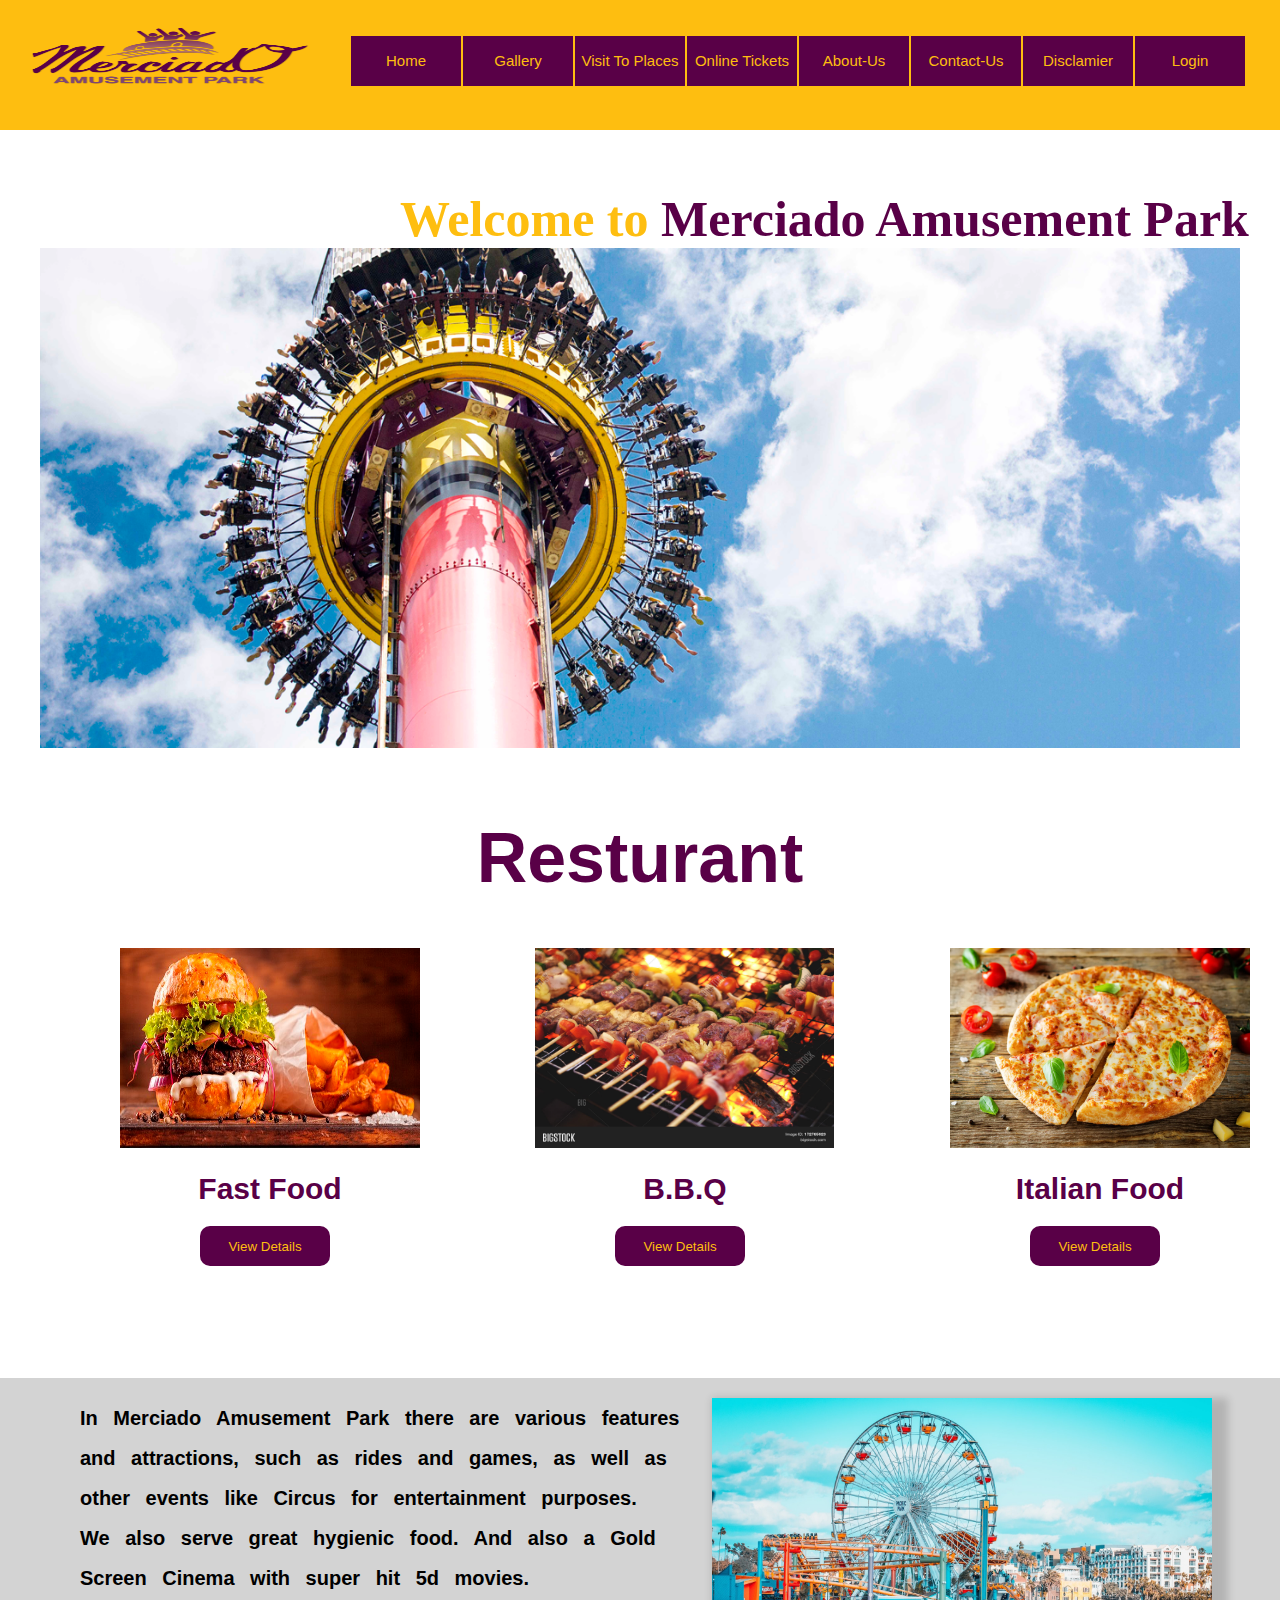
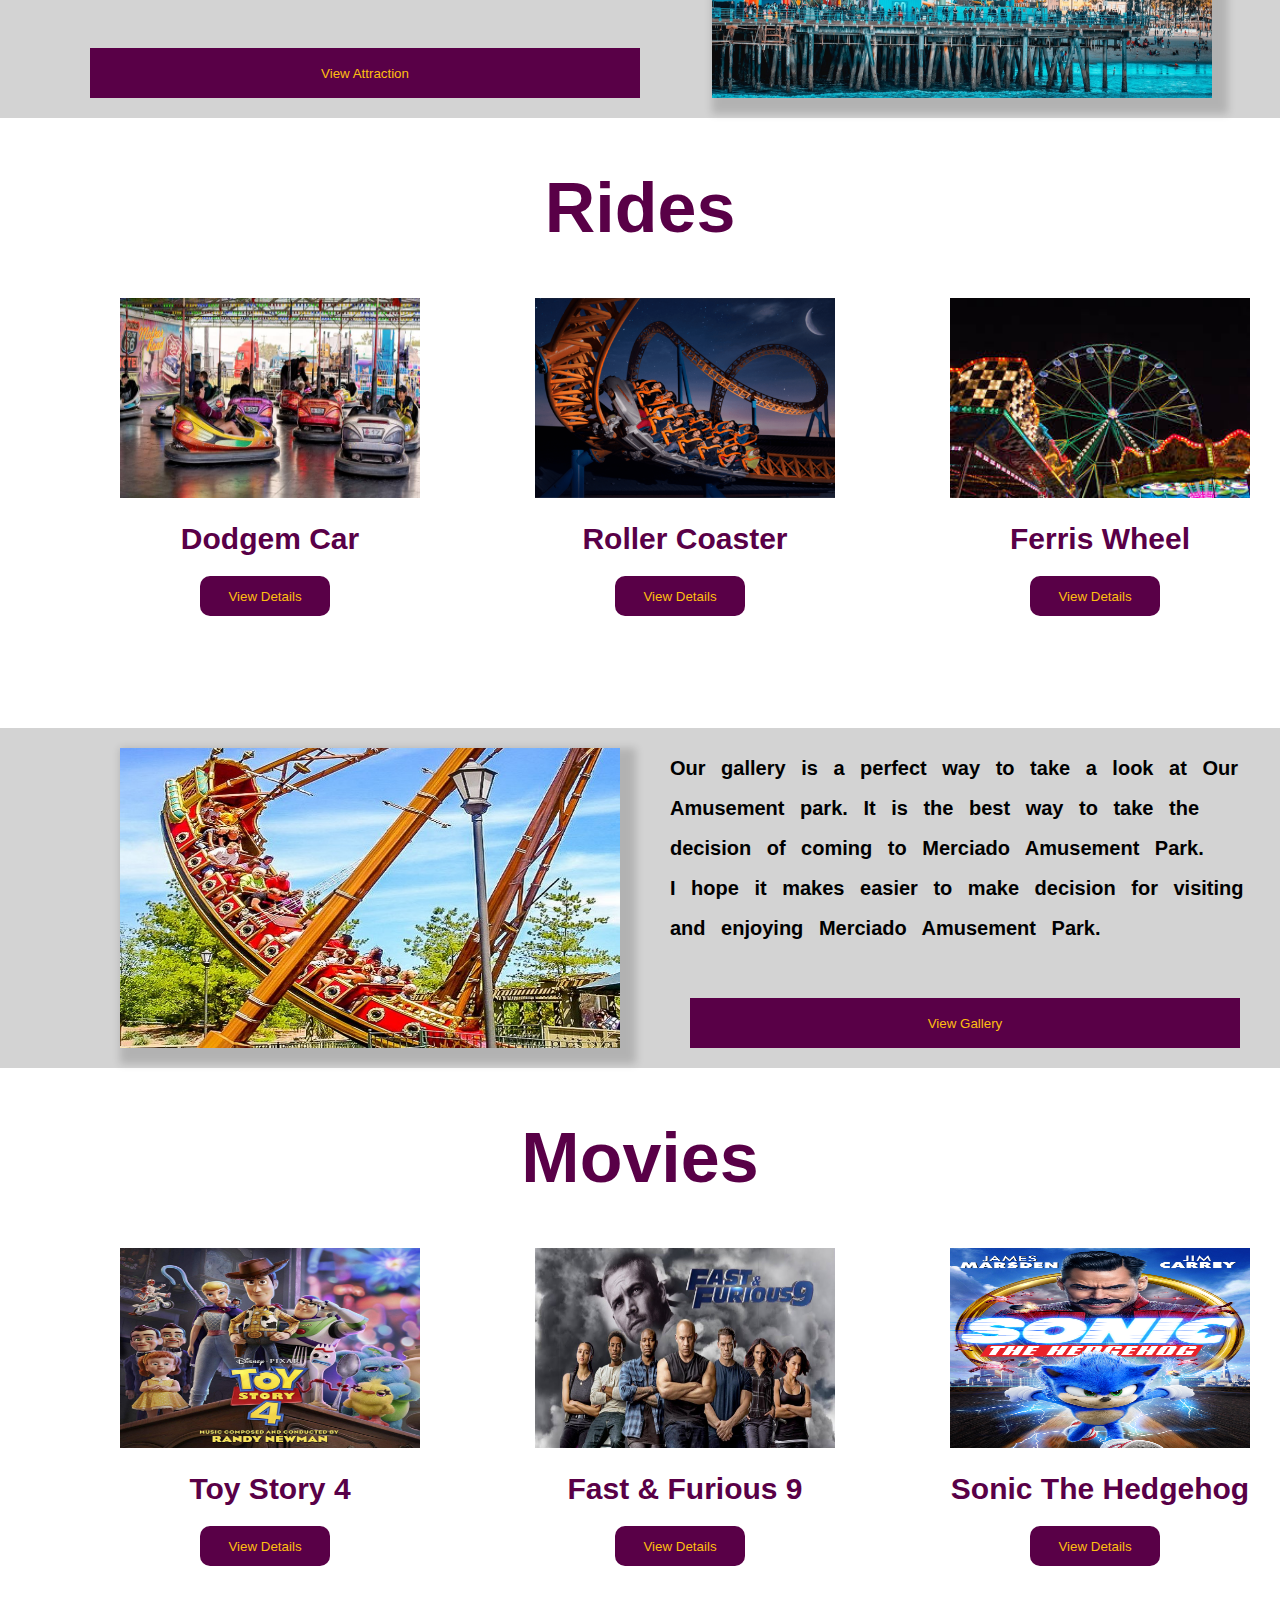
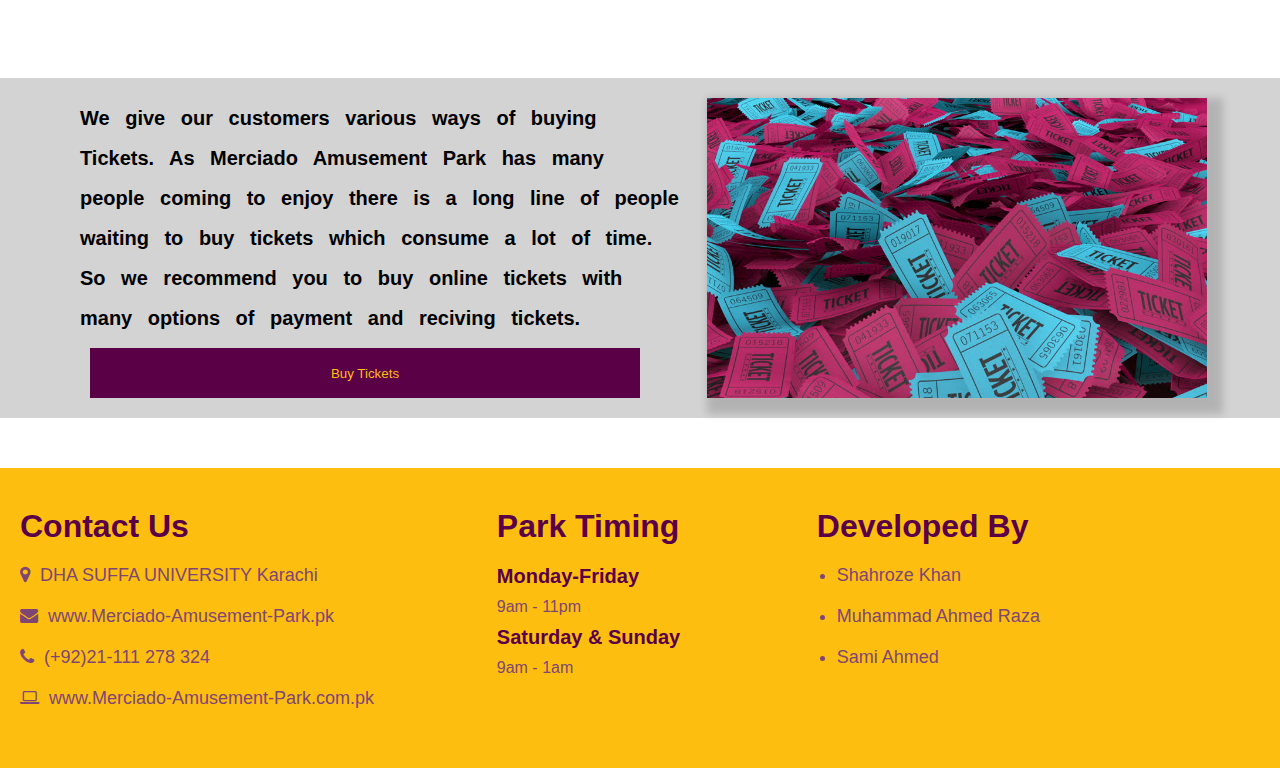
<file: WebPages/Index.html>
<!DOCTYPE html>
<html lang="en">
<head>
    <meta charset="UTF-8">
    <meta name="viewport" content="width=device-width, initial-scale=1.0">
    <link href="../Assets/Images/logo2.png" rel="icon" type="image/png">
    <title>Home</title>
    <link rel="stylesheet" href="../Assets/CSS/Style.css">
</head>
<body >
    <header>
        <a href="Index.html"><img src="../Assets/Images/logo.png" height="120px" width="300px" style="float: left; margin-left: 20px; margin-top: 5px;"></a>
        <div class="container">
            <ul>
                <a href="Index.html" style="text-decoration: none; color: blue;" ><li>Home</li></a>
                <a href="gallery.html" style="text-decoration: none; color: blue;"><li>Gallery</li></a>
                <li style="position: relative;">Visit To Places
                    <ul style="position: absolute;">
                        <a href="entertainment.html" ><li>Entertainment</li></a>
                        <a href="restaurant.html" ><li>Restaurant</li></a>
                        <a href="attraction.html" ><li>Attraction</li></a>
                    </ul>
                </li>
                
                <li style="position: relative;">Online Tickets
                  <ul style="position: absolute;">
                    <a href="Ride_Tickets.html" ><li>Ride Tickets</li></a>
                    <a href="Entry_Tickets.html" ><li>Entry Tickets</li></a>

                  </ul>
                </li>

                <a href="aboutus.html" style="text-decoration: none; color: blue;"><li>About-Us</li></a>
                <a href="contactus.html" style="text-decoration: none; color: blue;"><li>Contact-Us</li></a>
                <a href="disclamier.html" style="text-decoration: none; color: blue;"><li>Disclamier</li></a>
                <a href="login.html" style="text-decoration: none; color: blue;"><li>Login</li></a>
            </ul>
        </div>
    </header>


    <div class="home">

        <h1 class="welcome">Welcome to<b style="color: #590047;"> Merciado Amusement Park</b></h1>
        <div class="slider">
            <div class="slides">
                <img src="../Assets/Images/drop-tower.png" width="1200px" height="500px">
                <img src="../Assets/Images/merry-go.jpg" width="1200px" height="500px">
                <img src="../Assets/Images/dodgem.jpg" width="1200px" height="500px">
                <img src="../Assets/Images/attract.jpeg" width="1200px" height="500px">
                <img src="../Assets/Images/park.jpg" width="1200px" height="500px">
            </div>
        </div>


        <div class="section">
            <h1 class="section1">Resturant</h1>

            <div class="rest">

                <div class="rest1">
                    <img src="../Assets/Images/fastfood.jpg" height="200px" width="300px">
                    <h3>Fast Food</h3>
                    <form action="restaurant.html" method="POST">
                        <input type="submit" class="text6" value="View Details">
                    </form>
                </div>

                <div class="rest2">
                    <img src="../Assets/Images/bbq.jpg" height="200px" width="88%">
                    <h3>B.B.Q</h3>
                    <form action="restaurant.html">
                        <input type="submit" class="text6" value="View Details">
                    </form>
                </div>

                <div class="rest3">
                    <img src="../Assets/Images/fastfood3.jpg" height="200px" width="300px">
                    <h3>Italian Food</h3>
                    <form action="restaurant.html" method="POST">
                        <input type="submit" class="text6" value="View Details">
                    </form>
                </div>
            </div>


            <div class="attract">
                <h3 class="attract1">In Merciado Amusement Park  there are various features<br> and attractions,  such as rides and games, as well as<br> other events like Circus for entertainment purposes.<br> We also serve great hygienic food. And also a Gold<br> Screen Cinema with super hit 5d movies.</h3>
                <img src="../Assets/Images/attract.jpeg" height="300px" width="500px">
                <form action="attraction.html" method="POST">
                    <input type="submit" value="View Attraction" class="text7">
                </form>
            </div>


            <h1 class="section2">Rides</h1>
            <div class="rest">
                
                <div class="rest1">
                    <img src="../Assets/Images/dodgem.jpg" height="200px" width="300px">
                    <h3>Dodgem Car</h3>
                    <form action="entertainment.html" method="POST">
                        <input type="submit" class="text6" value="View Details">
                    </form>
                </div>

                <div class="rest2">
                    <img src="../Assets/Images/roll.png" height="200px" width="300px">
                    <h3>Roller Coaster</h3>
                    <form action="entertainment.html" method="POST">
                        <input type="submit" class="text6" value="View Details">
                    </form>
                </div>

                <div class="rest3">
                    <img src="../Assets/Images/ferris.jpg" height="200px" width="300px">
                    <h3>Ferris Wheel</h3>
                    <form action="entertainment.html" method="POST">
                        <input type="submit" class="text6" value="View Details">
                    </form>
                </div>
            </div>

            <div class="tasveer">
                <img src="../Assets/Images/pirate.jpg" height="300px" width="500px">
                <h3 class="tasveer1">Our gallery is a perfect way to take a look at Our <br> Amusement park. It is the best way to take  the <br>decision of coming to Merciado Amusement Park.<br> I hope it makes easier to make decision for visiting <br> and enjoying Merciado Amusement Park.</h3>
                <form action="gallery.html" method="POST">
                    <input type="submit" value="View Gallery" class="text8">
                </form>
            </div>

            <h1 class="section3">Movies</h1>
            
            <div class="rest">

                <div class="rest1">
                    <img src="../Assets/Images/theater.jpg" height="200px" width="300px">
                    <h3>Toy Story 4</h3>
                    <form action="attraction.html" method="POST">
                        <input type="submit" class="text6" value="View Details">
                    </form>
                </div>

                <div class="rest2">
                    <img src="../Assets/Images/theater2.jpg" height="200px" width="300px">
                    <h3>Fast & Furious 9</h3>
                    <form action="attraction.html" method="POST">
                        <input type="submit" class="text6" value="View Details">
                    </form>
                </div>

                <div class="rest3">
                    <img src="../Assets/Images/theater3.jpg" height="200px" width="300px">
                    <h3>Sonic The Hedgehog</h3>
                    <form action="resturant.html" method="POST">
                        <input type="submit" class="text6" value="View Details">
                    </form>
                </div>
            </div>

            <div class="slip">
                <h3 class="slip1">We give our customers various ways of buying<br> Tickets. As Merciado Amusement Park has many<br> people coming to enjoy there is a long line of people<br> waiting to buy tickets which consume a lot of time.<br> So we recommend you to buy online tickets with<br> many options of payment and reciving tickets.</h3>
                <img src="../Assets/Images/ticket.jpg" height="300px" width="500px">
                <form action="tickets.html" method="POST">
                    <input type="submit" value="Buy Tickets" class="text8">
                </form>
            </div>

        </div>
    </div>

    <footer>
        
        <div class="coloum1">
            <h1>Contact Us</h1>
            <ul>
                <li><i class="fa fa-map-marker" aria-hidden="true"></i>DHA SUFFA UNIVERSITY Karachi</li>
                <li><i class="fa fa-envelope" aria-hidden="true"></i>www.Merciado-Amusement-Park.pk</li>
                <li><i class="fa fa-phone" aria-hidden="true"></i>(+92)21-111 278 324</li>
                <li><i class="fa fa-laptop" aria-hidden="true"></i>www.Merciado-Amusement-Park.com.pk</li>
            </ul>
        </div>
    
        <div class="coloum2">
            <h1>Park Timing</h1>
            <h6>Monday-Friday</h6>
            <p>9am - 11pm</p>
            <h6>Saturday & Sunday</h6>
            <p>9am - 1am</p>
        </div>
    
        <div class="coloum3">
            <h1>Developed By</h1>
            <ul>
                <li>Shahroze Khan</li>
                <li>Muhammad Ahmed Raza</li>
                <li>Sami Ahmed</li>
            </ul>
        </div>
        
    </footer>

</body>
</html>
</file>
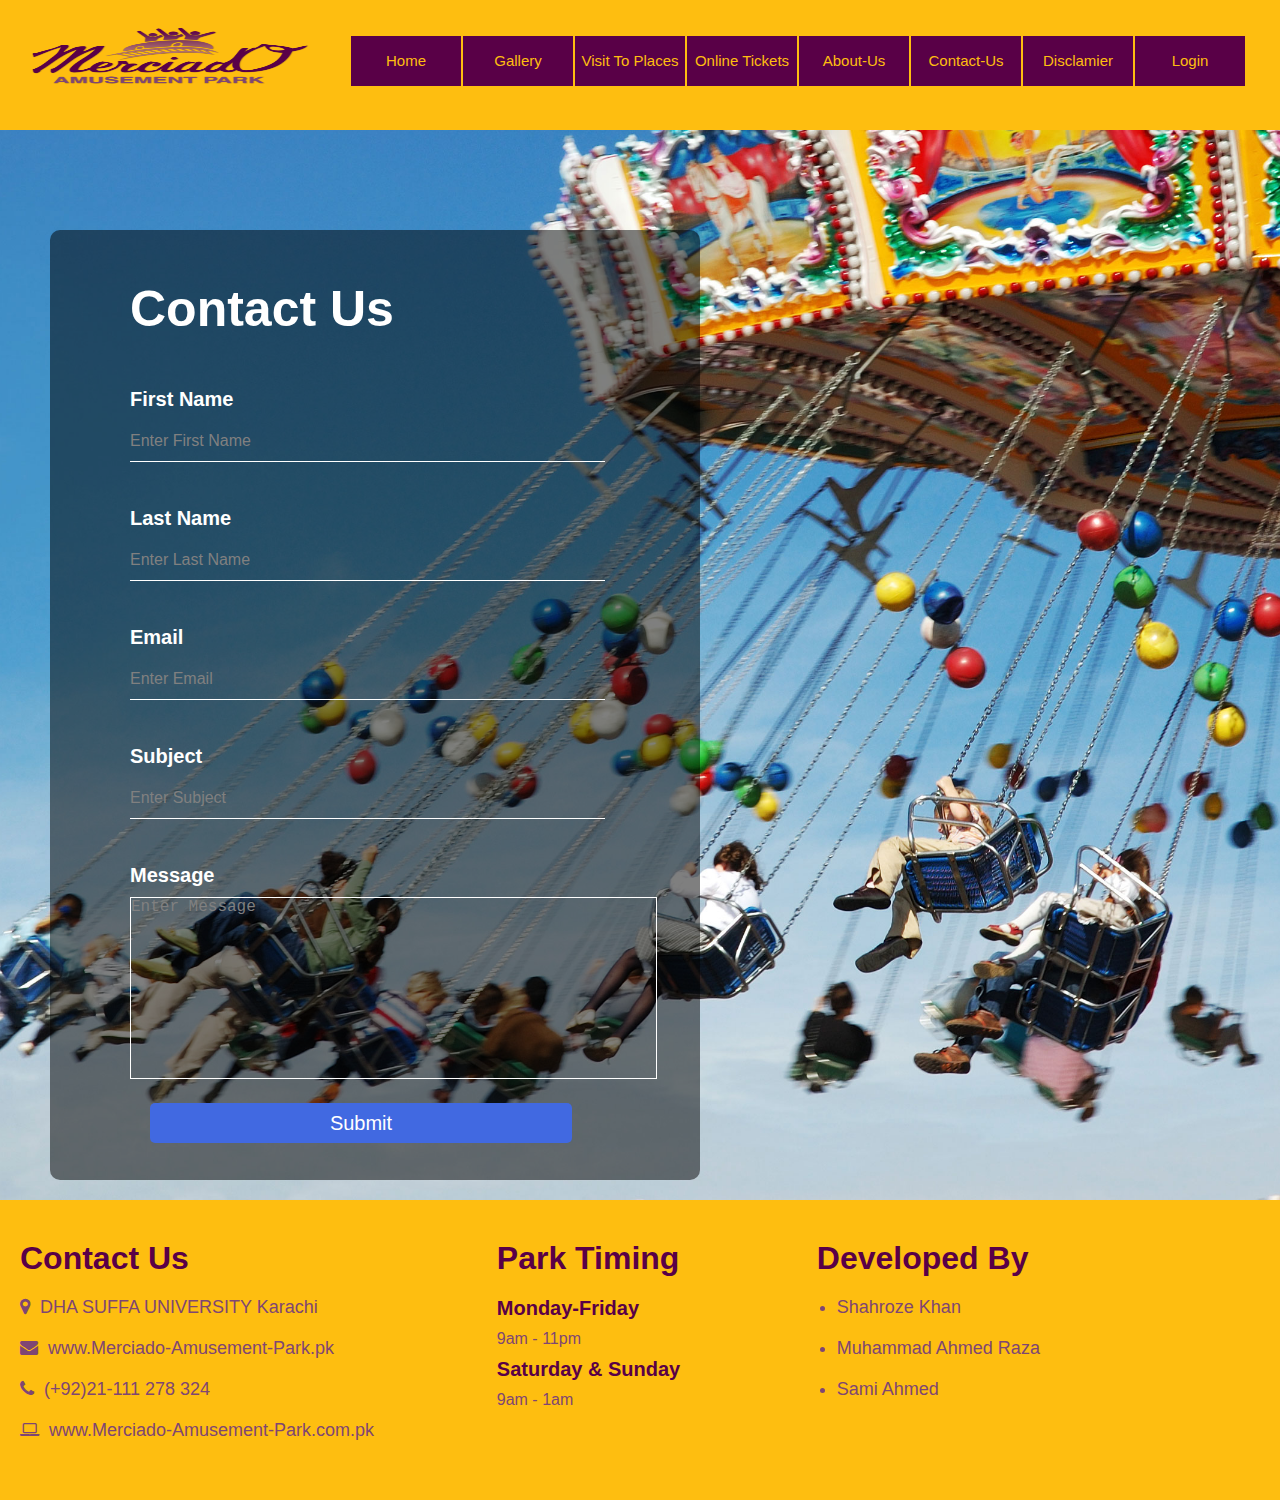
<file: WebPages/Contactus.html>
<!DOCTYPE html>
<html lang="en">
<head>
    <meta charset="UTF-8">
    <meta name="viewport" content="width=device-width, initial-scale=1.0">
    <link href="../Assets/Images/logo2.png" rel="icon" type="image/png">
    <script type="text/javascript" src="../Assets/JavaScript/MyJavaScript.js"></script>
    <link rel="stylesheet" href="../Assets/CSS/Style.css">
    <title>Contact-Us</title>
</head>
<body>
    <header>
        <a href="Index.html"><img src="../Assets/Images/logo.png" height="120px" width="300px" style="float: left; margin-left: 20px; margin-top: 5px;"></a>
        <div class="container">
            <ul>
                <a href="Index.html" style="text-decoration: none; color: blue;"><li>Home</li></a>
                <a href="gallery.html" style="text-decoration: none; color: blue;"><li>Gallery</li></a>
                <li style="position: relative;">Visit To Places
                    <ul style="position: absolute;">
                        <a href="entertainment.html" ><li>Entertainment</li></a>
                        <a href="restaurant.html" ><li>Restaurant</li></a>
                        <a href="attraction.html" ><li>Attraction</li></a>
                    </ul>
                </li>
                
                <li style="position: relative;">Online Tickets
                  <ul style="position: absolute;">
                    <a href="Ride_Tickets.html" ><li>Ride Tickets</li></a>
                    <a href="Entry_Tickets.html" ><li>Entry Tickets</li></a>

                  </ul>
                </li>

                <a href="aboutus.html" style="text-decoration: none; color: blue;"><li>About-Us</li></a>
                <a href="contactus.html" style="text-decoration: none; color: blue;"><li>Contact-Us</li></a>
                <a href="disclamier.html" style="text-decoration: none; color: blue;"><li>Disclamier</li></a>
                <a href="login.html" style="text-decoration: none; color: blue;"><li>Login</li></a>
            </ul>
        </div>
    </header>

    <div class="contactus">
        <div class="contact">
            <h1>Contact Us</h1>
            <form>
                <p>First Name</p>
                <input type="text" name="fname" id="first_name" class="text" placeholder="Enter First Name" required>
                <br>
                <p>Last Name</p>
                <input type="text" name="lname" class="text" id="last_name" placeholder="Enter Last Name" required>
                <br>
                <p>Email</p>
                <input type="email" name="email" class="text" id="contact_email" placeholder="Enter Email" required>
                <br>
                <p>Subject</p>
                <input type="text" name="Subject" class="text" id="subject" placeholder="Enter Subject" required>
                <br>
                <p>Message</p>
                <textarea class="textarea" cols="51" rows="10" id="message" placeholder="Enter Message"></textarea>
                <br>
                
                <input type="submit" name="submit" value="Submit" class="submit-button" onclick="receive()">

            </form>
        </div>
    </div>

    <footer>
        
        <div class="coloum1">
            <h1>Contact Us</h1>
            <ul>
                <li><i class="fa fa-map-marker" aria-hidden="true"></i>DHA SUFFA UNIVERSITY Karachi</li>
                <li><i class="fa fa-envelope" aria-hidden="true"></i>www.Merciado-Amusement-Park.pk</li>
                <li><i class="fa fa-phone" aria-hidden="true"></i>(+92)21-111 278 324</li>
                <li><i class="fa fa-laptop" aria-hidden="true"></i>www.Merciado-Amusement-Park.com.pk</li>
            </ul>
        </div>
    
        <div class="coloum2">
            <h1>Park Timing</h1>
            <h6>Monday-Friday</h6>
            <p>9am - 11pm</p>
            <h6>Saturday & Sunday</h6>
            <p>9am - 1am</p>
        </div>
    
        <div class="coloum3">
            <h1>Developed By</h1>
            <ul>
                <li>Shahroze Khan</li>
                <li>Muhammad Ahmed Raza</li>
                <li>Sami Ahmed</li>
            </ul>
        </div>
        
    </footer>
</body>
</html>
</file>
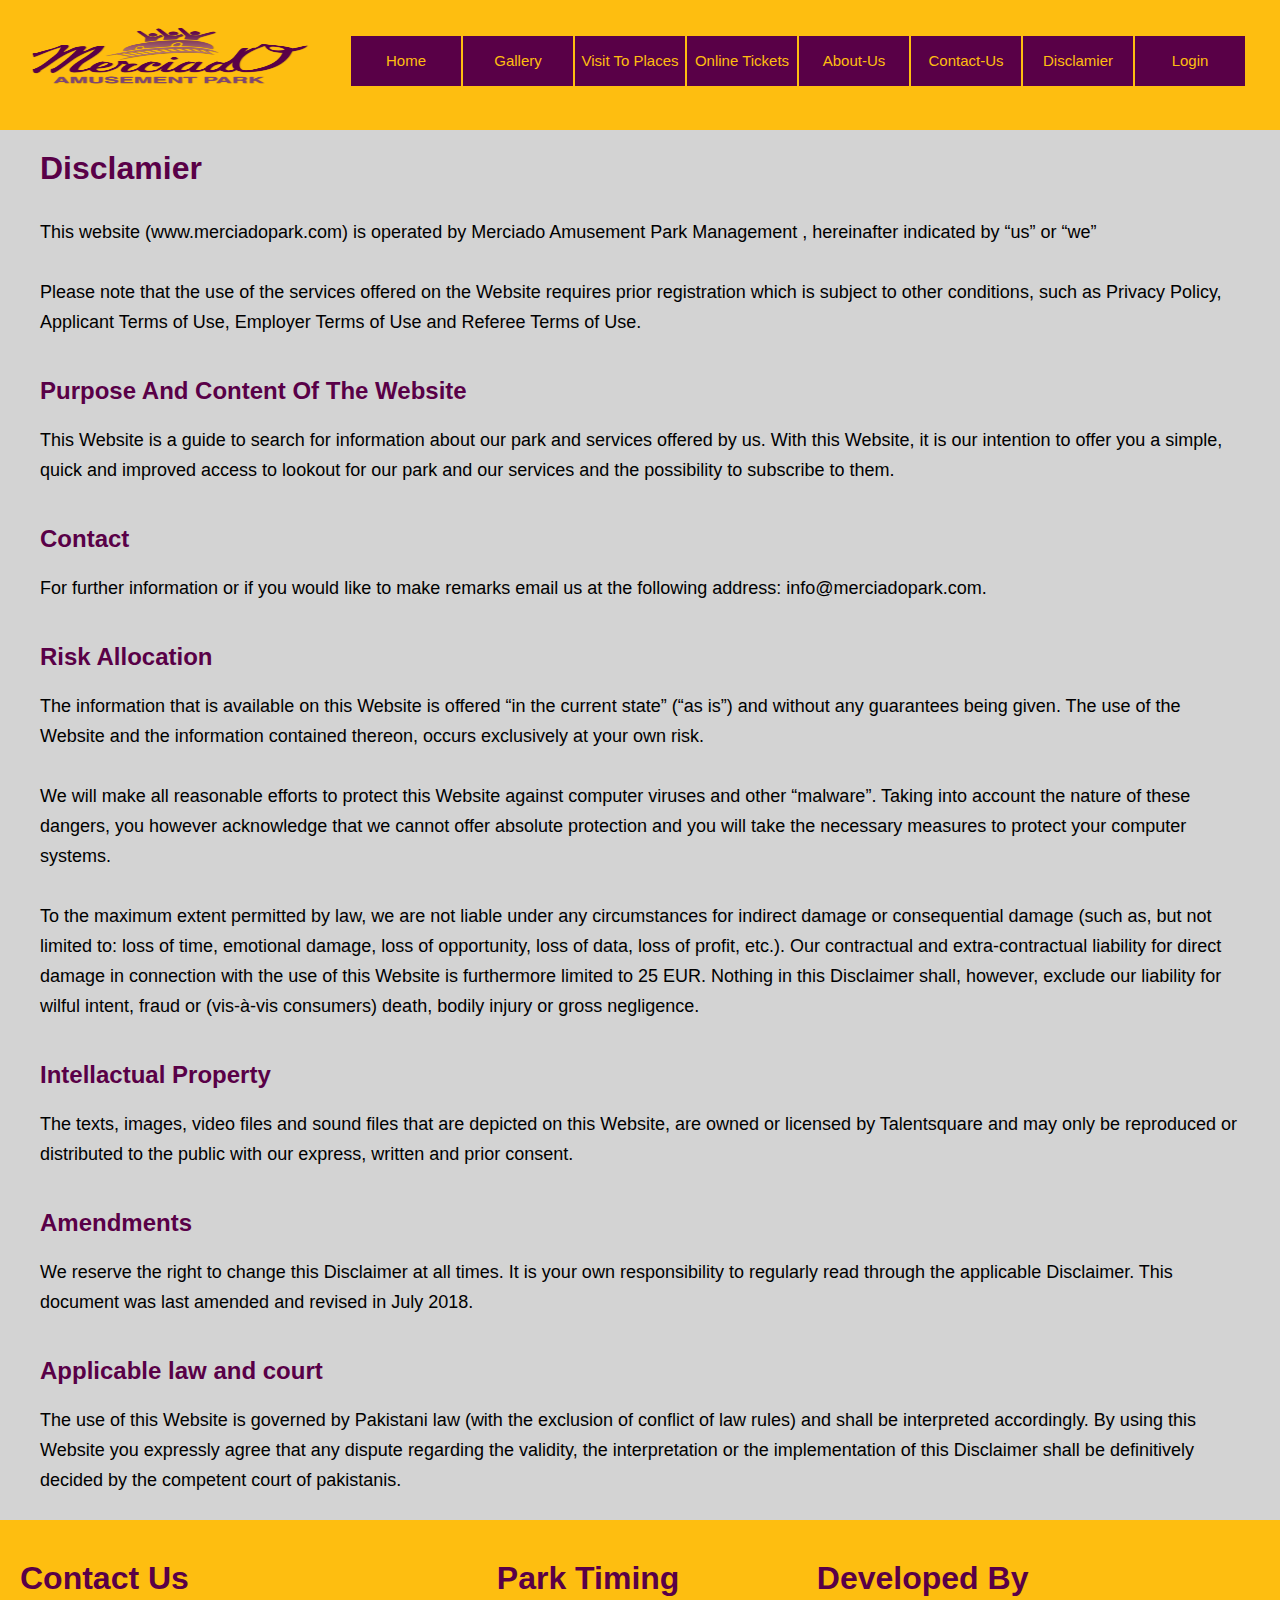
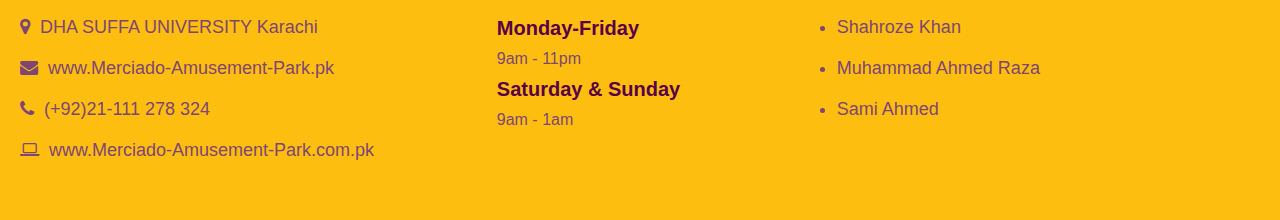
<file: WebPages/Disclamier.html>
<!DOCTYPE html>
<html lang="en">
<head>
    <meta charset="UTF-8">
	<meta name="viewport" content="width=device-width, initial-scale=1.0">
	<link href="../Assets/Images/logo2.png" rel="icon" type="image/png">
    <title>Disclamier</title>
    <link rel="stylesheet" href="../Assets/CSS/Style.css">
</head>
<body>
	<header>
        <a href="Index.html"><img src="../Assets/Images/logo.png" height="120px" width="300px" style="float: left; margin-left: 20px; margin-top: 5px;"></a>
        <div class="container">
            <ul>
                <a href="Index.html" style="text-decoration: none; color: blue;"><li>Home</li></a>
                <a href="gallery.html" style="text-decoration: none; color: blue;"><li>Gallery</li></a>
                <li style="position: relative;">Visit To Places
                    <ul style="position: absolute;">
                        <a href="entertainment.html" ><li>Entertainment</li></a>
                        <a href="restaurant.html" ><li>Restaurant</li></a>
                        <a href="attraction.html" ><li>Attraction</li></a>
                    </ul>
                </li>
                
                <li style="position: relative;">Online Tickets
                  <ul style="position: absolute;">
                    <a href="Ride_Tickets.html" ><li>Ride Tickets</li></a>
                    <a href="Entry_Tickets.html" ><li>Entry Tickets</li></a>

                  </ul>
                </li>

                <a href="aboutus.html" style="text-decoration: none; color: blue;"><li>About-Us</li></a>
                <a href="contactus.html" style="text-decoration: none; color: blue;"><li>Contact-Us</li></a>
                <a href="disclamier.html" style="text-decoration: none; color: blue;"><li>Disclamier</li></a>
                <a href="login.html" style="text-decoration: none; color: blue;"><li>Login</li></a>
            </ul>
        </div>
    </header>

	
    <div class="disclamier-1">
		<div id="disclamier" >

			<h1 >Disclamier</h1>

			<p>This website (www.merciadopark.com) is operated by Merciado Amusement Park Management , hereinafter indicated by “us” or “we”<br><br>

			

			Please note that the use of the services offered on the Website requires prior registration which is subject to other conditions, such as Privacy Policy, Applicant Terms of Use, Employer Terms of Use and Referee Terms of Use.<br>

			</p>

			<ul>
				
				<li><h2>Purpose And Content Of The Website</h2></li>
				<li><p>This Website is a guide to search for information about our park and services offered by us. With this Website, it is our intention to offer you a simple, quick and improved access to lookout for our park and our services and the possibility to subscribe to them.</p></li>

				<li><h2>Contact</h2></li>
				<li><p>For further information or if you would like to make remarks email us at the following address: info@merciadopark.com.</p></li>

				<li><h2>Risk Allocation</h2></li>
				<li><p>The information that is available on this Website is offered “in the current state” (“as is”) and without any guarantees being given. The use of the Website and the information contained thereon, occurs exclusively at your own risk.<br><br>

				We will make all reasonable efforts to protect this Website against computer viruses and other “malware”. Taking into account the nature of these dangers, you however acknowledge that we cannot offer absolute protection and you will take the necessary measures to protect your computer systems.<br><br>

				To the maximum extent permitted by law, we are not liable under any circumstances for indirect damage or consequential damage (such as, but not limited to: loss of time, emotional damage, loss of opportunity, loss of data, loss of profit, etc.). Our contractual and extra-contractual liability for direct damage in connection with the use of this Website is furthermore limited to 25 EUR. Nothing in this Disclaimer shall, however, exclude our liability for wilful intent, fraud or (vis-à-vis consumers) death, bodily injury or gross negligence.

				</p></li>

				<li><h2>Intellactual Property</h2></li>
				<li><p>The texts, images, video files and sound files that are depicted on this Website, are owned or licensed by Talentsquare and may only be reproduced or distributed to the public with our express, written and prior consent.</p></li>

				<li><h2>Amendments</h2></li>
				<li><p>We reserve the right to change this Disclaimer at all times. It is your own responsibility to regularly read through the applicable Disclaimer. This document was last amended and revised in July 2018.</p></li>

				<li><h2>Applicable law and court</h2></li>
				<li><p>The use of this Website is governed by Pakistani law (with the exclusion of conflict of law rules) and shall be interpreted accordingly. By using this Website you expressly agree that any dispute regarding the validity, the interpretation or the implementation of this Disclaimer shall be definitively decided by the competent court of pakistanis.</p></li>

			</ul>

		</div>
	</div>

	<footer>
        
        <div class="coloum1">
            <h1>Contact Us</h1>
            <ul>
                <li><i class="fa fa-map-marker" aria-hidden="true"></i>DHA SUFFA UNIVERSITY Karachi</li>
                <li><i class="fa fa-envelope" aria-hidden="true"></i>www.Merciado-Amusement-Park.pk</li>
                <li><i class="fa fa-phone" aria-hidden="true"></i>(+92)21-111 278 324</li>
                <li><i class="fa fa-laptop" aria-hidden="true"></i>www.Merciado-Amusement-Park.com.pk</li>
            </ul>
        </div>
    
        <div class="coloum2">
            <h1>Park Timing</h1>
            <h6>Monday-Friday</h6>
            <p>9am - 11pm</p>
            <h6>Saturday & Sunday</h6>
            <p>9am - 1am</p>
        </div>
    
        <div class="coloum3">
            <h1>Developed By</h1>
            <ul>
                <li>Shahroze Khan</li>
                <li>Muhammad Ahmed Raza</li>
                <li>Sami Ahmed</li>
            </ul>
        </div>
        
    </footer>
</body>
</html>
</file>
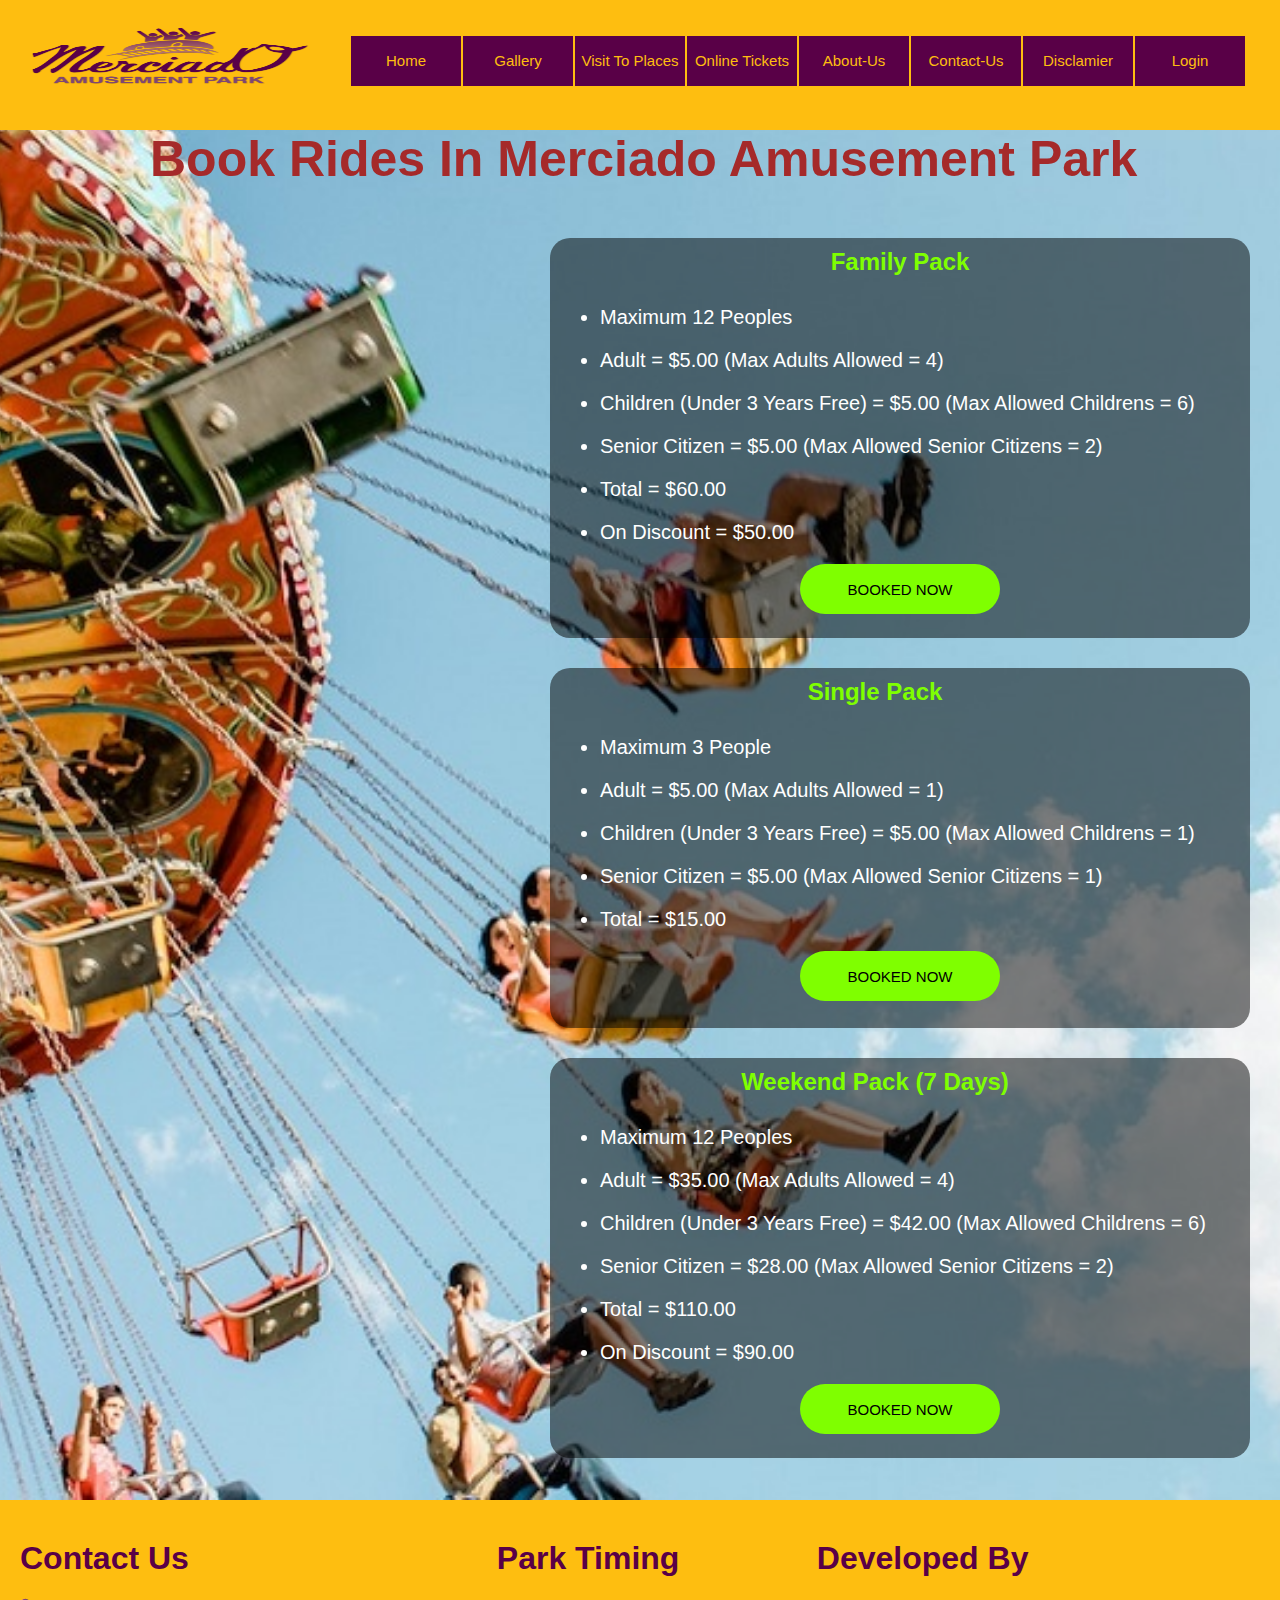
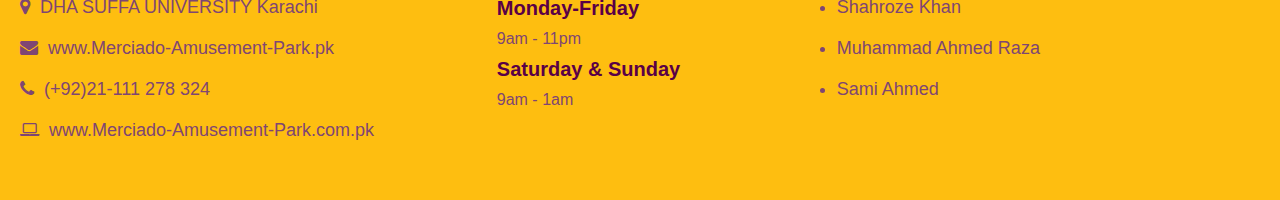
<file: WebPages/Entry_Tickets.html>
<!DOCTYPE html>
<html lang="en">
<head>
    <meta charset="UTF-8">
    <meta name="viewport" content="width=device-width, initial-scale=1.0">
    <link href="../Assets/Images/logo2.png" rel="icon" type="image/png">
    <title>Online Tickets</title>
    <script src="../Assets/JavaScript/MyJavaScript.js" type="text/javascript"></script>
    <link rel="stylesheet" href="../Assets/CSS/Style.css">
    <script>
        
        
    </script>
</head>
<body>
    <header>
        <a href="Index.html"><img src="../Assets/Images/logo.png" height="120px" width="300px" style="float: left; margin-left: 20px; margin-top: 5px;"></a>
        <div class="container">
            <ul>
                <a href="Index.html" style="text-decoration: none; color: blue;"><li>Home</li></a>
                <a href="gallery.html" style="text-decoration: none; color: blue;"><li>Gallery</li></a>
                <li style="position: relative;">Visit To Places
                    <ul style="position: absolute;">
                        <a href="entertainment.html" ><li>Entertainment</li></a>
                        <a href="restaurant.html" ><li>Restaurant</li></a>
                        <a href="attraction.html" ><li>Attraction</li></a>
                    </ul>
                </li>
                
                <li style="position: relative;">Online Tickets
                  <ul style="position: absolute;">
                    <a href="Ride_Tickets.html" ><li>Ride Tickets</li></a>
                    <a href="Entry_Tickets.html" ><li>Entry Tickets</li></a>

                  </ul>
                </li>

                <a href="aboutus.html" style="text-decoration: none; color: blue;"><li>About-Us</li></a>
                <a href="contactus.html" style="text-decoration: none; color: blue;"><li>Contact-Us</li></a>
                <a href="disclamier.html" style="text-decoration: none; color: blue;"><li>Disclamier</li></a>
                <a href="login.html" style="text-decoration: none; color: blue;"><li>Login</li></a>
            </ul>
        </div>
    </header>


    <div class="ticket">
        <h1>Book Rides In Merciado Amusement Park</h1> 
        <div class="first-coloum">
            <ul class="first">
                <h2>Family Pack</h2>
                <li>Maximum 12 Peoples</li>
                <li>Adult = $5.00 (Max Adults Allowed = 4)</li>
                <li>Children (Under 3 Years  Free) = $5.00 (Max Allowed Childrens = 6)</li>
                <li>Senior Citizen = $5.00 (Max Allowed Senior Citizens = 2)</li>
                <li>Total = $60.00</li>
                <li>On Discount = $50.00</li>
                <button class="button-first" onclick="ticket1()">BOOKED NOW</button>
            </ul>
        </div>


        <div class="second-coloum">
            <ul class="second" >
                <h2>Single Pack</h2>
                <li>Maximum 3 People</li>
                <li>Adult = $5.00 (Max Adults Allowed = 1)</li>
                <li>Children (Under 3 Years  Free) = $5.00 (Max Allowed Childrens = 1)</li>
                <li>Senior Citizen = $5.00 (Max Allowed Senior Citizens = 1)</li>
                <li>Total = $15.00</li>
                <button class="button-first">BOOKED NOW</button>
            </ul>
        </div>

        <div class="third-coloum">
            <ul class="third">
                <h2>Weekend Pack (7 Days)</h2>
                <li>Maximum 12 Peoples</li>
                <li>Adult = $35.00 (Max Adults Allowed = 4)</li>
                <li>Children (Under 3 Years  Free) = $42.00 (Max Allowed Childrens = 6)</li>
                <li>Senior Citizen = $28.00 (Max Allowed Senior Citizens = 2)</li>
                <li>Total = $110.00</li>
                <li>On Discount = $90.00</li>
                <button class="button-first" >BOOKED NOW</button>
            </ul>
        </div>  

    </div>
    
    <footer>
        
        <div class="coloum1">
            <h1>Contact Us</h1>
            <ul>
                <li><i class="fa fa-map-marker" aria-hidden="true"></i>DHA SUFFA UNIVERSITY Karachi</li>
                <li><i class="fa fa-envelope" aria-hidden="true"></i>www.Merciado-Amusement-Park.pk</li>
                <li><i class="fa fa-phone" aria-hidden="true"></i>(+92)21-111 278 324</li>
                <li><i class="fa fa-laptop" aria-hidden="true"></i>www.Merciado-Amusement-Park.com.pk</li>
            </ul>
        </div>
    
        <div class="coloum2">
            <h1>Park Timing</h1>
            <h6>Monday-Friday</h6>
            <p>9am - 11pm</p>
            <h6>Saturday & Sunday</h6>
            <p>9am - 1am</p>
        </div>
    
        <div class="coloum3">
            <h1>Developed By</h1>
            <ul>
                <li>Shahroze Khan</li>
                <li>Muhammad Ahmed Raza</li>
                <li>Sami Ahmed</li>
            </ul>
        </div>
        
    </footer>
</body>
</html>
</file>
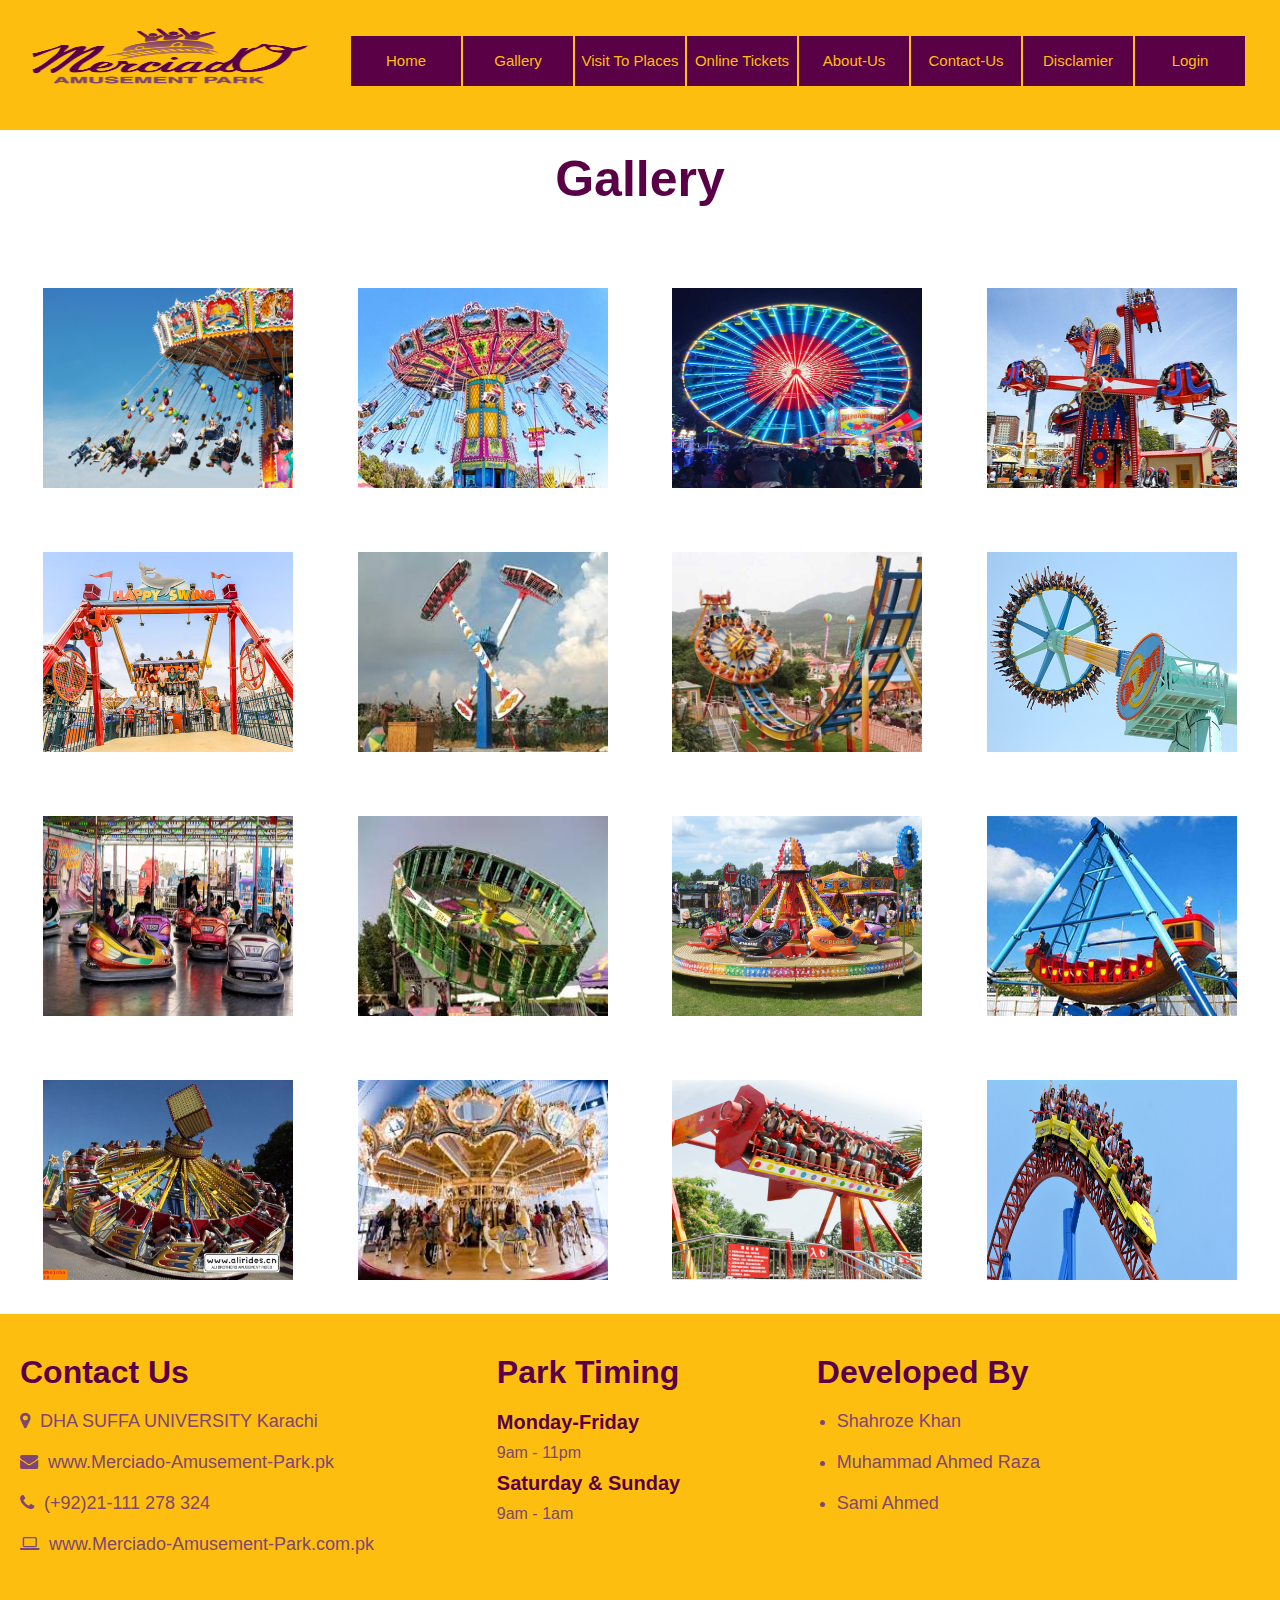
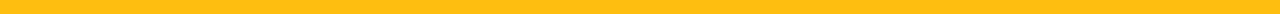
<file: WebPages/Gallery.html>
<!DOCTYPE html>
<html lang="en">
<head>
    <meta charset="UTF-8">
    <meta name="viewport" content="width=device-width, initial-scale=1.0">
    <link href="../Assets/Images/logo2.png" rel="icon" type="image/png">
    <title>Gallery</title>
    <link rel="stylesheet" href="../Assets/CSS/Style.css">
</head>
<body>
    <header>
        <a href="Index.html"><img src="../Assets/Images/logo.png" height="120px" width="300px" style="float: left; margin-left: 20px; margin-top: 5px;"></a>
        <div class="container">
            <ul>
                <a href="Index.html" style="text-decoration: none; color: blue;"><li>Home</li></a>
                <a href="gallery.html" style="text-decoration: none; color: blue;"><li>Gallery</li></a>
                <li style="position: relative;">Visit To Places
                    <ul style="position: absolute;">
                        <a href="entertainment.html" ><li>Entertainment</li></a>
                        <a href="restaurant.html" ><li>Restaurant</li></a>
                        <a href="attraction.html" ><li>Attraction</li></a>
                    </ul>
                </li>
                
                <li style="position: relative;">Online Tickets
                  <ul style="position: absolute;">
                    <a href="Ride_Tickets.html" ><li>Ride Tickets</li></a>
                    <a href="Entry_Tickets.html" ><li>Entry Tickets</li></a>

                  </ul>
                </li>

                <a href="aboutus.html" style="text-decoration: none; color: blue;"><li>About-Us</li></a>
                <a href="contactus.html" style="text-decoration: none; color: blue;"><li>Contact-Us</li></a>
                <a href="disclamier.html" style="text-decoration: none; color: blue;"><li>Disclamier</li></a>
                <a href="login.html" style="text-decoration: none; color: blue;"><li>Login</li></a>
            </ul>
        </div>
    </header>
    
    <div class="gallery">
        <h1>Gallery</h1>
        <img class="pic-1" src="../Assets/Images/ride-1.jpg" height="200px" width="250px">
        <img class="pic-2" src="../Assets/Images/ride-2.jpg" height="200px" width="250px">
        <img class="pic-3" src="../Assets/Images/ride-3.jpg" height="200px" width="250px">
        <img class="pic-4" src="../Assets/Images/ride-4.jpg" height="200px" width="250px">

        <img class="pic-5" src="../Assets/Images/ride-5.jpg" height="200px" width="250px">
        <img class="pic-6" src="../Assets/Images/ride-6.jpg" height="200px" width="250px">
        <img class="pic-7" src="../Assets/Images/ride-7.jpg" height="200px" width="250px">
        <img class="pic-8" src="../Assets/Images/ride-8.jpg" height="200px" width="250px">

        <img class="pic-9" src="../Assets/Images/ride-9.jpg" height="200px" width="250px">
        <img class="pic-10" src="../Assets/Images/ride-10.jpg" height="200px" width="250px">
        <img class="pic-11" src="../Assets/Images/ride-11.jpg" height="200px" width="250px">
        <img class="pic-12" src="../Assets/Images/ride-12.jpg" height="200px" width="250px">

        <img class="pic-13" src="../Assets/Images/ride-13.jpg" height="200px" width="250px">
        <img class="pic-14" src="../Assets/Images/ride-14.jpg" height="200px" width="250px">
        <img class="pic-15" src="../Assets/Images/ride-15.jpg" height="200px" width="250px">
        <img class="pic-16" src="../Assets/Images/roller-coaster.jpg" height="200px" width="250px">
    </div>
    

    <footer>
        
        <div class="coloum1">
            <h1>Contact Us</h1>
            <ul>
                <li><i class="fa fa-map-marker" aria-hidden="true"></i>DHA SUFFA UNIVERSITY Karachi</li>
                <li><i class="fa fa-envelope" aria-hidden="true"></i>www.Merciado-Amusement-Park.pk</li>
                <li><i class="fa fa-phone" aria-hidden="true"></i>(+92)21-111 278 324</li>
                <li><i class="fa fa-laptop" aria-hidden="true"></i>www.Merciado-Amusement-Park.com.pk</li>
            </ul>
        </div>
    
        <div class="coloum2">
            <h1>Park Timing</h1>
            <h6>Monday-Friday</h6>
            <p>9am - 11pm</p>
            <h6>Saturday & Sunday</h6>
            <p>9am - 1am</p>
        </div>
    
        <div class="coloum3">
            <h1>Developed By</h1>
            <ul>
                <li>Shahroze Khan</li>
                <li>Muhammad Ahmed Raza</li>
                <li>Sami Ahmed</li>
            </ul>
        </div>
        
    </footer>
    
</body>
</html>
</file>
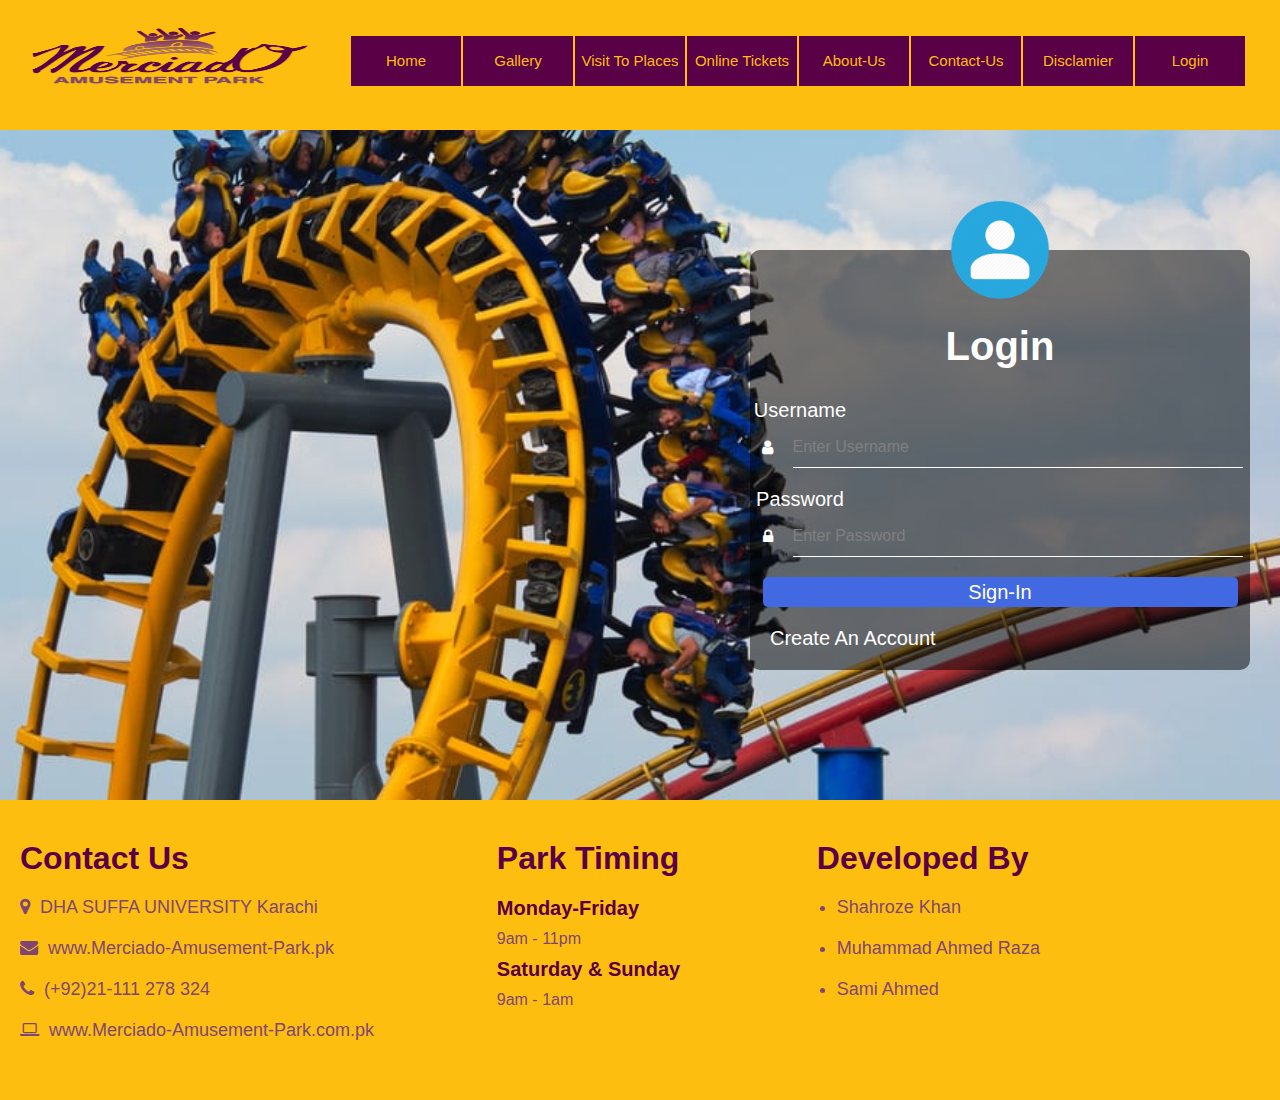
<file: WebPages/Login.html>
<!DOCTYPE html>
<html lang="en">
<head>
    <meta charset="UTF-8">
    <meta name="viewport" content="width=device-width, initial-scale=1.0">
    <link href="../Assets/Images/logo2.png" rel="icon" type="image/png">
    <title>Login</title>
    <link rel="stylesheet" href="../Assets/CSS/Style.css">
</head>
<body>
    <header>
        <a href="Index.html"><img src="../Assets/Images/logo.png" height="120px" width="300px" style="float: left; margin-left: 20px; margin-top: 5px;"></a>
        <div class="container">
            <ul>
                <a href="Index.html" style="text-decoration: none; color: blue;"><li>Home</li></a>
                <a href="gallery.html" style="text-decoration: none; color: blue;"><li>Gallery</li></a>
                <li style="position: relative;">Visit To Places
                    <ul style="position: absolute;">
                        <a href="entertainment.html" ><li>Entertainment</li></a>
                        <a href="restaurant.html" ><li>Restaurant</li></a>
                        <a href="attraction.html" ><li>Attraction</li></a>
                    </ul>
                </li>
                
                <li style="position: relative;">Online Tickets
                  <ul style="position: absolute;">
                    <a href="Ride_Tickets.html" ><li>Ride Tickets</li></a>
                    <a href="Entry_Tickets.html" ><li>Entry Tickets</li></a>

                  </ul>
                </li>

                <a href="aboutus.html" style="text-decoration: none; color: blue;"><li>About-Us</li></a>
                <a href="contactus.html" style="text-decoration: none; color: blue;"><li>Contact-Us</li></a>
                <a href="disclamier.html" style="text-decoration: none; color: blue;"><li>Disclamier</li></a>
                <a href="login.html" style="text-decoration: none; color: blue;"><li>Login</li></a>
            </ul>
        </div>
    </header>

    <div class="signup">
       <div class="login">
           <form>
               <img src="../Assets/Images/avatar.png" height="100px" >
                <h1>Login</h1>

                <p class="user">Username</p>
                <i class="fa fa-user" aria-hidden="true"></i>
                <input type="email" class="text2" placeholder="Enter Username" required>
                
                <p class="pass">Password</p>
                <i class="fa fa-lock" aria-hidden="true"></i>
                <input type="password" class="text2"  placeholder="Enter Password" required>
                
                <br>
                <input type="submit" class="btn" value="Sign-In">
                <br>
                <a href="signup.html">Create An Account</a>
            </form>
        </div>
   </div>
    
   <footer>
        
        <div class="coloum1">
            <h1>Contact Us</h1>
            <ul>
                <li><i class="fa fa-map-marker" aria-hidden="true"></i>DHA SUFFA UNIVERSITY Karachi</li>
                <li><i class="fa fa-envelope" aria-hidden="true"></i>www.Merciado-Amusement-Park.pk</li>
                <li><i class="fa fa-phone" aria-hidden="true"></i>(+92)21-111 278 324</li>
                <li><i class="fa fa-laptop" aria-hidden="true"></i>www.Merciado-Amusement-Park.com.pk</li>
            </ul>
        </div>

        <div class="coloum2">
            <h1>Park Timing</h1>
            <h6>Monday-Friday</h6>
            <p>9am - 11pm</p>
            <h6>Saturday & Sunday</h6>
            <p>9am - 1am</p>
        </div>

        <div class="coloum3">
            <h1>Developed By</h1>
            <ul>
                <li>Shahroze Khan</li>
                <li>Muhammad Ahmed Raza</li>
                <li>Sami Ahmed</li>
            </ul>
        </div>
        
</footer>
</body>
</html>
</file>
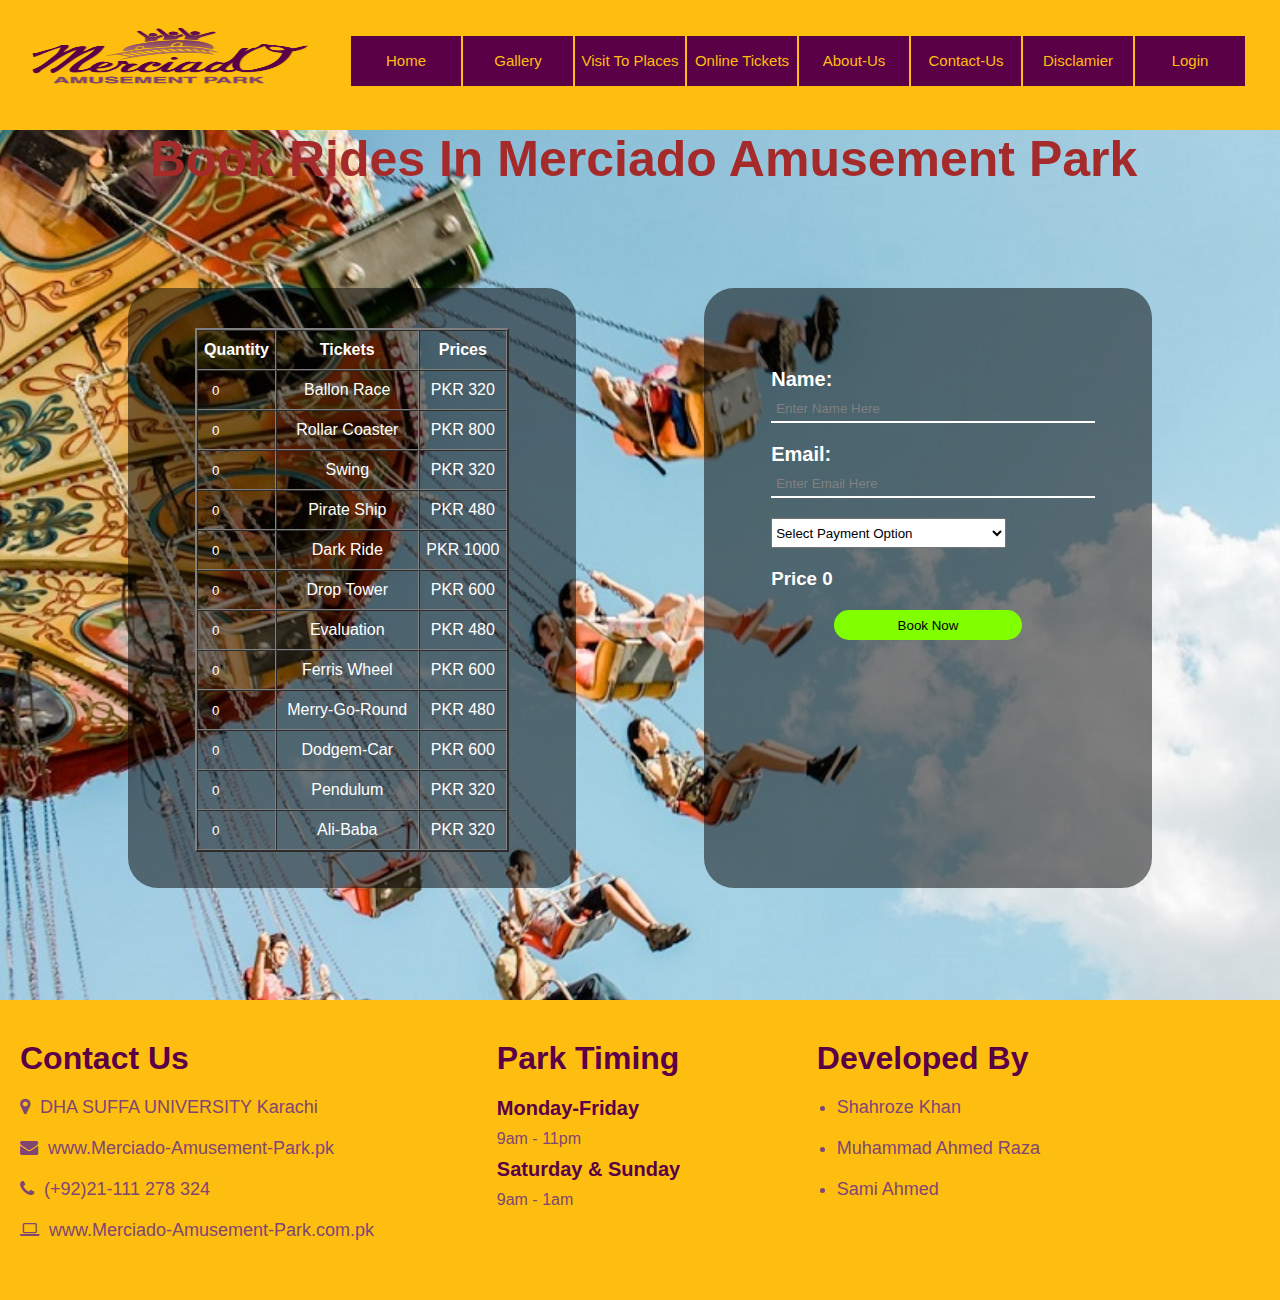
<file: WebPages/Ride_Tickets.html>
<!DOCTYPE html>
<html lang="en">
<head>
    <link rel="stylesheet" href="../Assets/CSS/Style.css">
    <script src="../Assets/JavaScript/MyJavaScript.js" type="text/javascript"></script>
    <link href="../Assets/Images/logo2.png" rel="icon" type="image/png">
    <title>Online Ticktes</title>
</head>
<body>
    <header>
        <a href="Index.html"><img src="../Assets/Images/logo.png" height="120px" width="300px" style="float: left; margin-left: 20px; margin-top: 5px;"></a>
        <div class="container">
            <ul>
                <a href="Index.html" style="text-decoration: none; color: blue;"><li>Home</li></a>
                <a href="gallery.html" style="text-decoration: none; color: blue;"><li>Gallery</li></a>
                <li style="position: relative;">Visit To Places
                    <ul style="position: absolute;">
                        <a href="entertainment.html" ><li>Entertainment</li></a>
                        <a href="restaurant.html" ><li>Restaurant</li></a>
                        <a href="attraction.html" ><li>Attraction</li></a>
                    </ul>
                </li>
                
                <li style="position: relative;">Online Tickets
                  <ul style="position: absolute;">
                    <a href="Ride_Tickets.html" ><li>Ride Tickets</li></a>
                    <a href="Entry_Tickets.html" ><li>Entry Tickets</li></a>

                  </ul>
                </li>

                <a href="aboutus.html" style="text-decoration: none; color: blue;"><li>About-Us</li></a>
                <a href="contactus.html" style="text-decoration: none; color: blue;"><li>Contact-Us</li></a>
                <a href="disclamier.html" style="text-decoration: none; color: blue;"><li>Disclamier</li></a>
                <a href="login.html" style="text-decoration: none; color: blue;"><li>Login</li></a>
            </ul>
        </div>
    </header>

    <div class="ticket_1">
        <h1>Book Rides In Merciado Amusement Park</h1>
        <div class="ticket1">
            <table border="2px" cellspacing="0px">
                <tr>
                    <th style="color: white;">Quantity</th>
                    <th style="color: white;">Tickets</th>
                    <th style="color: white;">Prices</th>
                </tr>
                <tr>
                    <td><input type="number" min="0" class="ride_quantity" id="ride_1" value="0"></td>
                    <td style="color: white;text-align: center;">Ballon Race</td>
                    <td style="color: white;text-align: center;">PKR 320</td>
                </tr>
                <tr>
                    <td><input type="number" min="0" id="ride_2" class="ride_quantity" value="0"></td>
                    <td style="color: white;text-align: center;">Rollar Coaster</td>
                    <td style="color: white;text-align: center;">PKR 800</td>
                </tr>
                <tr>
                    <td><input type="number" min="0" id="ride_3" class="ride_quantity" value="0"></td>
                    <td style="color: white;text-align: center;">Swing</td>
                    <td style="color: white;text-align: center;">PKR 320</td>
                </tr>
                <tr>
                    <td><input type="number" min="0" id="ride_4" class="ride_quantity"value="0"></td>
                    <td style="color: white;text-align: center;">Pirate Ship</td>
                    <td style="color: white;text-align: center;">PKR 480</td>
                </tr>
                <tr>
                    <td><input type="number" min="0" id="ride_5" class="ride_quantity" value="0"></td>
                    <td style="color: white;text-align: center;">Dark Ride</td>
                    <td style="color: white;text-align: center;">PKR 1000</td>
                </tr>
                <tr>
                    <td><input type="number" min="0" id="ride_6" class="ride_quantity" value="0"></td>
                    <td style="color: white;text-align: center;">Drop Tower</td>
                    <td style="color: white;text-align: center;">PKR 600</td>
                </tr>
                <tr>
                    <td><input type="number" min="0" id="ride_7" class="ride_quantity" value="0"></td>
                    <td style="color: white;text-align: center;">Evaluation</td>
                    <td style="color: white;text-align: center;">PKR 480</td>
                </tr>
                <tr>
                    <td><input type="number" min="0" id="ride_8" class="ride_quantity" value="0"></td>
                    <td style="color: white;text-align: center;">Ferris Wheel</td>
                    <td style="color: white;text-align: center;">PKR 600</td>
                </tr>
                <tr>
                    <td><input type="number" min="0" id="ride_9" class="ride_quantity" value="0"></td>
                    <td style="color: white;text-align: center;">Merry-Go-Round</td>
                    <td style="color: white;text-align: center;">PKR 480</td>
                </tr>
                <tr>
                    <td><input type="number" min="0" id="ride_10" class="ride_quantity" value="0"></td>
                    <td style="color: white;text-align: center;">Dodgem-Car</td>
                    <td style="color: white;text-align: center;">PKR 600</td>
                </tr>
                <tr>
                    <td><input type="number" min="0" id="ride_11" class="ride_quantity" value="0"></td>
                    <td style="color: white;text-align: center;">Pendulum</td>
                    <td style="color: white;text-align: center;">PKR 320</td>
                </tr>
                <tr>
                    <td><input type="number" min="0" id="ride_12" class="ride_quantity" value="0"></td>
                    <td style="color: white;text-align: center;">Ali-Baba</td>
                    <td style="color: white;text-align: center;">PKR 320</td>
                </tr>
            </table>
        </div>
        <div class="ticket2">
            <div class="ticket_2">
                <label name="Name" class="ticket_name" style="color: white;">Name:</label><br>
                <input type="text" id="ticket_text" placeholder="Enter Name Here">
                <br>
                <p id="ticket_text1" style="color: red; display: none;">Please Enter Your Name!!!</p>

                <label name="Name" class="ticket_name" style="color: white;">Email:</label><br>
                <input type="email" id="ticket_email" placeholder="Enter Email Here">
                <p id="ticket_email1" style="color: red; display: none;">Please Enter Your Email!!!</p>
                <p id="ticket_email2" style="color: red; display: none;">Please Enter Valid Email !!!</p>
                <br>
                <select >
                    <option>Select Payment Option</option>
                    <option>Cash On Delivery</option>
                    <option>Credit Card</option>
                    <option>Cash On Occasion</option>
                </select>
                <h3 id="price">Price 0</h3>

                <input type="submit" onclick="fun()" value="Book Now" id="ticket_btn">
            </div>
        </div>
    </div>

    <footer>
        
        <div class="coloum1">
            <h1>Contact Us</h1>
            <ul>
                <li><i class="fa fa-map-marker" aria-hidden="true"></i>DHA SUFFA UNIVERSITY Karachi</li>
                <li><i class="fa fa-envelope" aria-hidden="true"></i>www.Merciado-Amusement-Park.pk</li>
                <li><i class="fa fa-phone" aria-hidden="true"></i>(+92)21-111 278 324</li>
                <li><i class="fa fa-laptop" aria-hidden="true"></i>www.Merciado-Amusement-Park.com.pk</li>
            </ul>
        </div>
    
        <div class="coloum2">
            <h1>Park Timing</h1>
            <h6>Monday-Friday</h6>
            <p>9am - 11pm</p>
            <h6>Saturday & Sunday</h6>
            <p>9am - 1am</p>
        </div>
    
        <div class="coloum3">
            <h1>Developed By</h1>
            <ul>
                <li>Shahroze Khan</li>
                <li>Muhammad Ahmed Raza</li>
                <li>Sami Ahmed</li>
            </ul>
        </div>
        
    </footer>
</body>
</html>
</file>
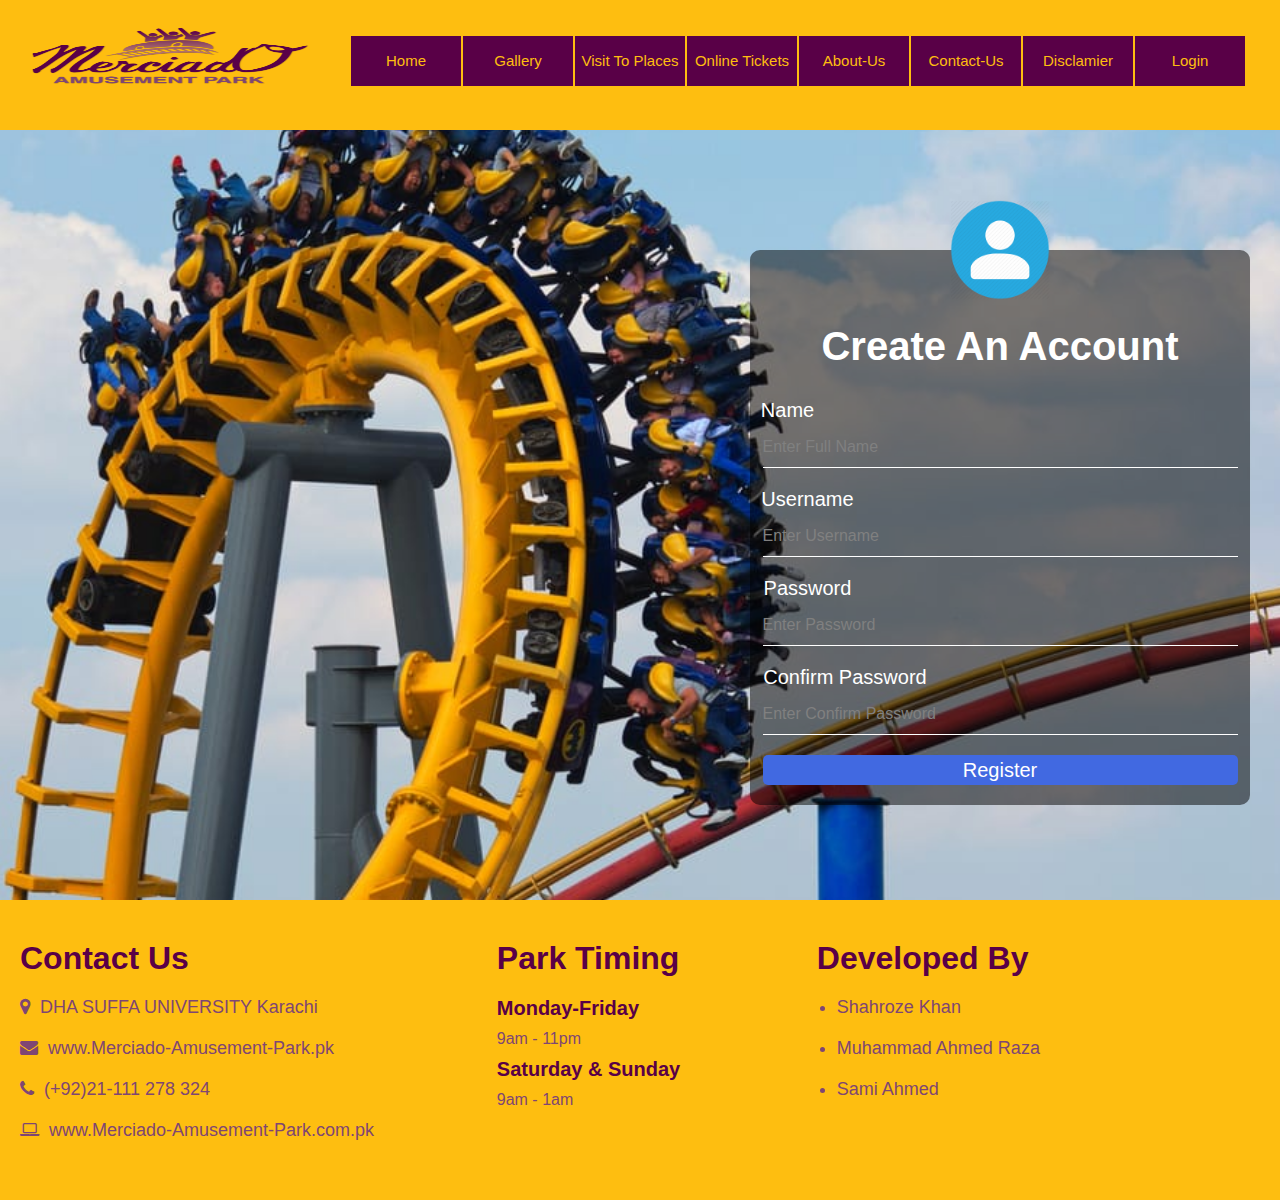
<file: WebPages/Signup.html>
<!DOCTYPE html>
<html lang="en">
<head>
    <meta charset="UTF-8">
    <meta name="viewport" content="width=device-width, initial-scale=1.0">
    <link href="../Assets/Images/logo2.png" rel="icon" type="image/png">
    <title>Sign-Up</title>
    <link rel="stylesheet" href="../Assets/CSS/Style.css">
    <script type="text/javascript" src="../Assets/JavaScript/MyJavaScript.js"></script>
</head>
<body>
    <header>
        <a href="Index.html"><img src="../Assets/Images/logo.png" height="120px" width="300px" style="float: left; margin-left: 20px; margin-top: 5px;"></a>
        <div class="container">
            <ul>
                <a href="Index.html" style="text-decoration: none; color: blue;"><li>Home</li></a>
                <a href="gallery.html" style="text-decoration: none; color: blue;"><li>Gallery</li></a>
                <li style="position: relative;">Visit To Places
                    <ul style="position: absolute;">
                        <a href="entertainment.html" ><li>Entertainment</li></a>
                        <a href="restaurant.html" ><li>Restaurant</li></a>
                        <a href="attraction.html" ><li>Attraction</li></a>
                    </ul>
                </li>
                
                <li style="position: relative;">Online Tickets
                  <ul style="position: absolute;">
                    <a href="Ride_Tickets.html" ><li>Ride Tickets</li></a>
                    <a href="Entry_Tickets.html" ><li>Entry Tickets</li></a>

                  </ul>
                </li>

                <a href="aboutus.html" style="text-decoration: none; color: blue;"><li>About-Us</li></a>
                <a href="contactus.html" style="text-decoration: none; color: blue;"><li>Contact-Us</li></a>
                <a href="disclamier.html" style="text-decoration: none; color: blue;"><li>Disclamier</li></a>
                <a href="login.html" style="text-decoration: none; color: blue;"><li>Login</li></a>
            </ul>
        </div>
    </header>


    <div class="signin">
        <div class="sign-again">
            <form>
                <img src="../Assets/Images/avatar.png" height="100px" >
                <h1>Create An Account</h1>

                <p class="name">Name</p>
                <input type="text" class="text3" id="name" placeholder="Enter Full Name" required>

                <p class="username">Username</p>
                <input type="email" class="text3" id="email" placeholder="Enter Username" required>

                <p class="password">Password</p>
                <input type="password" class="text3" id="pass1" placeholder="Enter Password" required>

                <p class="password1">Confirm Password</p>
                <input type="password" class="text3" id="pass2" placeholder="Enter Confirm Password" required>
                <br>
                <input type="submit" class="createbtn" value="Register" onclick="create()">
            </form>
        </div>
    </div>


    <footer>
        
        <div class="coloum1">
            <h1>Contact Us</h1>
            <ul>
                <li><i class="fa fa-map-marker" aria-hidden="true"></i>DHA SUFFA UNIVERSITY Karachi</li>
                <li><i class="fa fa-envelope" aria-hidden="true"></i>www.Merciado-Amusement-Park.pk</li>
                <li><i class="fa fa-phone" aria-hidden="true"></i>(+92)21-111 278 324</li>
                <li><i class="fa fa-laptop" aria-hidden="true"></i>www.Merciado-Amusement-Park.com.pk</li>
            </ul>
        </div>
    
        <div class="coloum2">
            <h1>Park Timing</h1>
            <h6>Monday-Friday</h6>
            <p>9am - 11pm</p>
            <h6>Saturday & Sunday</h6>
            <p>9am - 1am</p>
        </div>
    
        <div class="coloum3">
            <h1>Developed By</h1>
            <ul>
                <li>Shahroze Khan</li>
                <li>Muhammad Ahmed Raza</li>
                <li>Sami Ahmed</li>
            </ul>
        </div>
        
    </footer>       
</body>
</html>
</file>
<file: Assets/CSS/Style.css>
@import "https://stackpath.bootstrapcdn.com/font-awesome/4.7.0/css/font-awesome.min.css";
*{
    margin: 0;
    padding: 0;
}
body
{
    font-family: "helvetica nenu", helvetica, arial, sans-serif;
}

/* Header */

header
{
    background-color: #febe10;
    height: 130px;
    width: 100%;
    float: left;
    position: relative;
}

.container
{
    margin-top: 35px;
    margin-left: 350px;
}
.container ul
{
    list-style: none;
}
.container ul li
{
    background-color: #590047;
    color:#febe10;
    width: 110px;
    height: 50px;
    border: 1px solid #febe10;
    line-height: 50px;
    text-align: center;
    float: left;
    font-size: 15px;
    
}
.container ul li:hover
{
    background-color:#febe10;
    color: #590047;
    border: 1px solid  #590047;
}
.container ul ul
{
    display: none;
}
.container ul li:hover > ul
{
    display: block;
}

/* Header End */


/* Footer */
footer
{
    background-color:#febe10;
    height: 300px;
    width: 100%;
    margin: 0 auto;
    float: left;
}

 .coloum1
{
    color: #7f4673;
	width: 31%;
    float: left;
    margin-left: 20px;
}

 .coloum1 h1
{
    margin-top: 40px;
	margin-bottom: 20px;
	color: #590047;
}

 .coloum1 ul li
{
    margin-bottom: 20px;
	font-size: 18px;
	list-style: none;
}

.coloum1 ul li i
{
    margin-right: 10px;
}


.coloum2
{
    color:#7f4673;
	width: 25%;
    float: left;
    margin-left: 80px;
}

 .coloum2 h1
{
    margin-top: 40px;
	margin-bottom: 20px;
	color: #590047;
}

.coloum2 h6
{
    color:#590047;
    font-size: 20px;
    margin-bottom: 10px;
    margin-top: 10px;
}

.coloum3
{
    color: #7f4673;
	width: 33%;
	float: left;
}

 .coloum3 h1
{
    margin-top: 40px;
	margin-bottom: 20px;
	color:#590047;
}

 .coloum3 ul li
{
    margin-bottom: 20px;
	font-size: 18px;
	margin-left: 20px;
}


/* End Footer*/


/* Home Page */
.home
{
    margin: 0 auto;

}

.welcome
{
    color: #febe10;
    font-family:  Brush Script MT, Brush Script Std, cursive;
    float: left; 
    font-size: 50px;
    margin-top: 60px;
    margin-left: 400px;
}

.amusement
{
    color: #590047;
    font-family: Brush Script MT, Brush Script Std, cursive;
    margin-left: 20px;
    float: left;
    font-size: 50px;
    margin-top: 60px;
}

.section1
{
    color: #590047;
    font-size: 70px;
    text-align: center;
    font-family: "helvetica nenu", helvetica, arial, sans-serif;
}
.rest
{
    margin-top: 30px;
    width: 100%;
    height: auto;
    float: left;
}

.rest1
{
    height: 350px;
    width: 340px;
    margin-left: 100px;
    margin-bottom: 50px;
    border-radius: 15px;
    float: left;
}

.rest1 img
{
    margin: 20px;
}

.rest1 h3
{
    color: #590047;
    text-align: center;
    font-size: 30px;
}

.rest1 .text6
{
    width: 130px;
    height:40px;
    border-radius: 10px;
    border: none;
    outline: none;
    background-color: #590047;
    color: #febe10;
    margin-top: 20px;
    margin-left: 100px;
}

.rest1:hover
{
    background-color: lightgray;
}


.rest2
{
    height: 350px;
    width: 340px;
    margin-left: 75px;
    margin-bottom: 50px;
    border-radius: 15px;
    float: left;
    
}
.rest2 img
{
    margin: 20px;
}

.rest2 h3
{
    color: #590047;
    text-align: center;
    font-size: 30px;
}

.rest2 .text6
{
    width: 130px;
    height:40px;
    border-radius: 10px;
    border: none;
    outline: none;
    background-color: #590047;
    color: #febe10;
    margin-top: 20px;
    margin-left: 100px;
}

.rest2:hover
{
    background-color: lightgray;
}


.rest3
{
    height: 350px;
    width: 340px;
    margin-left: 75px;
    margin-bottom: 50px;
    border-radius: 15px;
    float: left;
    
}
.rest3 img
{
    margin: 20px;
}

.rest3 h3
{
    color: #590047;
    text-align: center;
    font-size: 30px;
}

.rest3 .text6
{
    width: 130px;
    height:40px;
    border-radius: 10px;
    border: none;
    outline: none;
    background-color: #590047;
    color: #febe10;
    margin-top: 20px;
    margin-left: 100px;
}

.rest3:hover
{
    background-color: lightgray;
}

.rest3 .text6:hover, .rest2 .text6:hover, .rest1 .text6:hover
{
    background-color: #febe10;
    color: #590047;
    cursor: pointer;
}

.attract
{
    margin-top: 50px;
    height: 340px;
    float: left;
    background-color: lightgray;
    margin-bottom: 50px;
    width: 100%;
}

.attract .attract1
{
    float: left;
    word-spacing: 10px;
    margin-left: 80px;
    line-height: 40px;
    margin-top: 20px;
    font-size: 20px;

}

.attract img
{
    float: left;
    margin-left: 33px;
    margin-right: 50px;
    margin-top: 20px;
    box-shadow: 8px 8px 8px 8px rgb(0, 0, 1, 0.151);
}

.attract .text7
{
    float: left;
    margin-top: -50px;
    width: 550px;
    height: 50px;
    margin-left: 90px;
    background-color: #590047;
    color: #febe10;
    outline: none;
    border: none;
}

.attract .text7:hover
{
    background-color: #febe10;
    color: #590047;
    cursor: pointer;
}

.section2
{
    color: #590047;
    font-size: 70px;
    text-align: center;
    font-family: "helvetica nenu", helvetica, arial, sans-serif;
}

.tasveer
{
    margin-top: 50px;
    height: 340px;
    float: left;
    background-color: lightgray;
    margin-bottom: 50px;
    width: 100%;
}

.tasveer .tasveer1
{
    float: left;
    word-spacing: 10px;
    margin-left: 50px;
    line-height: 40px;
    margin-top: 20px;
    font-size: 20px;
    text-align: justify;
}

.tasveer img
{
    float: left;
    margin-left: 120px;
    margin-top: 20px;
    box-shadow: 8px 8px 8px 8px rgba(0, 0, 1, 0.151);
}

.tasveer .text8
{
    float: left;
    margin-top: 50px;
    width: 550px;
    height: 50px;
    margin-left: 70px;
    background-color: #590047;
    color: #febe10;
    outline: none;
    border: none;
}

.tasveer .text8:hover
{
    background-color: #febe10;
    color: #590047;
    cursor: pointer;
}

.section3
{
    color: #590047;
    font-size: 70px;
    text-align: center;
    font-family: "helvetica nenu", helvetica, arial, sans-serif;
}

.slip
{
    margin-top: 50px;
    height: 340px;
    float: left;
    background-color: lightgray;
    margin-bottom: 50px;
    width: 100%;
}

.slip .slip1
{
    float: left;
    word-spacing: 10px;
    margin-left: 80px;
    line-height: 40px;
    margin-top: 20px;
    font-size: 20px;
    text-align: justify;
}

.slip img
{
    float: left;
    margin-left: 28px;
    margin-right: 50px;
    margin-top: 20px;
    box-shadow: 8px 8px 8px 8px rgba(0, 0, 1, 0.151);
}

.slip .text8
{
    float: left;
    width: 550px;
    height: 50px;
    margin-left: 90px;
    background-color: #590047;
    color: #febe10;
    outline: none;
    border: none;
    margin-top: -50px;
}

.slip .text8:hover
{
    background-color: #febe10;
    color: #590047;
    cursor: pointer;
}


.slider
{
    
	width: 1200px;
	margin: 0 auto;
	overflow: hidden;
	margin-bottom:20px;
    padding-bottom: 50px;
    margin-top: 20px;
}

.slides
{
	position: relative;
	width: 7200px;
	animation: 15s slider infinite;
}

.slides img
{
	float: left;
}

@keyframes slider
{
	0%
	{
		left: 0px;

	}
	
	20% 
	{
		left:0px 
	}
	25%
	{
		left: -1200px; 
	}
	45%
	{
		left: -1200px; 
	}

	50%
	{
		left: -2400px; 
	}

	70%
	{
		left: -2400px; 
	}

	75%
	{
		left: -3600px; 
	}

	95%
	{
		left: -3600px; 
	}

	100%
	{
		left: -4800px; 
	}

}

/* Home Page End */

/* Contact-Us Page */
.contactus
{
    background-image: url(../Images/ride-1.jpg);
    background-repeat: no-repeat;
    background-position: center;
    background-size: cover;
    height: 1200px;
    
    margin: 0 auto;
}

.contactus .contact
{
    background-color: rgba(0, 0, 0, 0.5);
    width: 650px;
    margin-left: 50px;
    margin-top: 100px;
    height: 950px;
    border-radius: 10px;
    float: left;
    color: white;
    
}

.contact h1
{
    font-size: 50px;
    margin-bottom: 50px;
    font-family: "helvetica nenu", helvetica, arial, sans-serif;
    margin-left: 80px;
    padding-top: 50px;
}

.contact form p
{
    margin-top: 25px;
    padding-left: 80px;
    font-weight: bold;
    margin-bottom: 10px;
    font-size: 20px;
}

.contact form .text  
{
    margin-left: 80px;
    margin-bottom: 20px;
    border: none;
    border-bottom: 1px solid #fff;
    background: transparent;
    outline: none;
    height: 40px;
    color: #fff;
    font-size: 16px;
    width: 73%;
}


.contact form .textarea
{
    margin-left: 80px;
    resize: none;
    border: 1px solid #fff;
    background-color: transparent;
    outline: none;
    color: white;
    font-size: 16px;
}

.contact form .submit-button
{
    margin-left: 100px;
    margin-top: 20px;
    margin-bottom: 10px;
	height: 40px;
	width: 422px;
    background-color: royalblue;
    border:0px; 
    border-radius: 5px;
    font-size: 20px;
    color: white;
}

.contact form .submit-button:hover
{
    background-color:lawngreen;
}

/* End Contact-Us Page */

/* login Page */

.signup
{
    background-image: url(../Images/rollercoster-3.png);
    background-repeat: no-repeat;
    background-size: cover;
    height: 600px;
    background-position: center;
    
    padding-top: 100px;
    padding-bottom: 100px;
}

.signup .login
{
    text-align: center;
    width: 500px;
    height: 420px;
    background-color: rgba(0,0, 0, 0.5);
    margin-left: 750px;
    margin-top: 150px;
    color: white;
    border-radius: 10px;
}

.signup .login form img
{
    margin-top: -50px;
}

.signup .login form h1
{
    font-family:"helvetica nenu", helvetica, arial, sans-serif;
    font-size: 40px;
    margin-top: 20px;
    margin-bottom: 30px;
}

.signup .login form .user
{
    margin-left: -400px;
    font-size: 20px;
}

.signup .login form .pass
{
    margin-left: -400px;
    font-size: 20px;
}

.signup .login form i
{
    width: 35px;
    float: left;
    margin-top: 17px;
    margin-bottom: 10px;
}
.signup .login form .text2
{
    margin-top: 5px;
    margin-bottom: 20px;
    border: none;
    border-bottom: 1px solid #fff;
    background: transparent;
    outline: none;
    height: 40px;
    color: #fff;
    font-size: 16px;
    width: 90%;
}

.signup .login form .btn
{
    width: 95%;
    height: 30px;
    background-color: royalblue;
    border-radius: 5px;
    border: none;
    outline: none;
    font-size: 20px;
    color: white;
}

.signup .login form .btn:hover
{
    background-color: lawngreen;
    cursor: pointer;
    color: black;
}

::-webkit-input-placeholder
{
    color:gray;
}

.signup .login form a
{
    text-decoration: none;
    font-size: 20px;
    color: white;
    float: left;
    margin-top: 20px;
    margin-left: 20px;
    margin-bottom: 15px;
}

.signup .login form a:hover
{
    color: black;
}
/*End login-Up Page */

/* Sign-Up */

.signin
{
    background-image: url(../Images/rollercoster-3.png);
    background-repeat: no-repeat;
    background-size: cover;
    height: 700px;
    background-position: center;
    
    padding-top: 100px;
    padding-bottom: 100px;
}

.signin .sign-again
{
    text-align: center;
    width: 500px;
    position: absolute;
    background-color: rgba(0,0, 0, 0.5);
    margin-left: 750px;
    margin-top: 150px;
    color: white;
    border-radius: 10px;
}

.signin .sign-again form img
{
    margin-top: -50px;
}

.signin .sign-again form h1
{
    font-family:"helvetica nenu", helvetica, arial, sans-serif;
    font-size: 40px;
    margin-top: 20px;
    margin-bottom: 30px;
}

.signin .sign-again form .name
{
    margin-left: -425px;
    font-size: 20px;
}

.signin .sign-again form .username
{
    margin-left: -385px;
    font-size: 20px;
}

.signin .sign-again form .password
{
    margin-left: -385px;
    font-size: 20px;
}

.signin .sign-again form .password1
{
    margin-left: -310px;
    font-size: 20px;
}

.signin .sign-again form .text3
{
    margin-top: 5px;
    margin-bottom: 20px;
    border: none;
    border-bottom: 1px solid #fff;
    background: transparent;
    outline: none;
    height: 40px;
    color: #fff;
    font-size: 16px;
    width: 95%;
}

.signin .sign-again form .createbtn
{
    width: 95%;
    height: 30px;
    background-color: royalblue;
    border-radius: 5px;
    border: none;
    outline: none;
    font-size: 20px;
    color: white;
    margin-bottom: 20px;
}

.signin .sign-again form .createbtn:hover
{
    background-color: lawngreen;
    cursor: pointer;
    color: black;
}


/* Sign-Up Page End */


/* Gallery Page */
 
.gallery
{
    text-align: center;
}

.gallery h1
{
    text-align: center;
    font-family: "helvetica nenu", helvetica, arial, sans-serif;
    color:#590047;
    padding: 50px;
    font-size: 50px;
    padding-top: 150px;
    
}

.pic-1, .pic-2, .pic-3, .pic-4
{
    padding: 30px;
    border-radius: 20px;
}

.pic-1:hover, .pic-2:hover, .pic-3:hover, .pic-4:hover
{
    transform: scale(1.3);
}

.pic-5, .pic-6, .pic-7, .pic-8
{
    padding: 30px;
    border-radius: 20px;
}

.pic-5:hover, .pic-6:hover, .pic-7:hover, .pic-8:hover
{
    transform: scale(1.3);
    box-shadow: gray;
}

.pic-9, .pic-10, .pic-11, .pic-12
{
    padding: 30px;
    border-radius: 20px;
}

.pic-9:hover, .pic-10:hover, .pic-11:hover, .pic-12:hover
{
    transform: scale(1.3);
}

.pic-13, .pic-14, .pic-15, .pic-16
{
    padding: 30px;
    border-radius: 20px;
}

.pic-13:hover, .pic-14:hover, .pic-15:hover, .pic-16:hover
{
    transform: scale(1.3);
}

/* Gallery Page End*/


/* About-Us Page*/

.about
{
    background-color:lightgray;
    height: 2700px;
    width: 100%;
    margin: 0 auto;
}

.about h1
{
    color: #590047;
    font-family: "helvetica nenu", helvetica, arial, sans-serif;
    padding-top: 50px;
    padding-bottom: 50px;
    text-align: center;
    font-size: 50px;
    border-bottom: 2px solid #590047;
    border-top: 2px solid #590047;
}

.about p
{
    font-size: 20px;
    font-family: 'Gill Sans', 'Gill Sans MT', Calibri, 'Trebuchet MS', sans-serif;
    line-height: 30px;
}

.about ul li
{
    list-style: none;
    padding-bottom: 15px;
}

.ques
{
    font-size: 30px;
    font-family: 'Gill Sans', 'Gill Sans MT', Calibri, 'Trebuchet MS', sans-serif;
}

.ans
{
    font-size: 17px;
	font-family: 'PT Sans','Helvetica Neue',Helvetica,Arial,sans-serif;
	padding-bottom: 20px;
	line-height: 25px;
}

.questions
{
    font-weight: bolder;
	font-size: 24px;
	font-family: 'Gill Sans', 'Gill Sans MT', Calibri, 'Trebuchet MS', sans-serif;
}

/* About Us  PAGE END */

/* Disclamier  PAGE */

#disclamier
{
	width: 1200px;
	margin: 0 auto;
	height: 1520px;
}

.disclamier-1
{
	background-color:lightgray;
}

#disclamier h1
{
	font-family: "helvetica nenu", helvetica, arial, sans-serif;
	color: #590047;
	padding-top: 150px;
	margin-bottom: 30px;
}

#disclamier p
{
	font-size: 18px;
	font-family: 'PT Sans','Helvetica Neue',Helvetica,Arial,sans-serif;
	color: #000;
	line-height: 30px;
	margin-bottom: 40px;
}

#disclamier ul li
{
	list-style: none;
	margin-bottom: 20px;
}

#disclamier ul li h2
{
	font-family: "helvetica nenu", helvetica, arial, sans-serif;
	color:#590047;
}

/* Disclamier PAGE END */

/*Entry_tickets Page */
.ticket
{
    background-image: url(../Images/ride-19.jpg);
    background-position: center;
    background-repeat: no-repeat;
    background-size: cover;
    margin: 0 auto ;
    height: 1500px;
}

 .ticket h1,.ticket_1 h1
 {
    color: brown;
    margin-left: 150px;
    font-size: 50px;
    margin-bottom: 50px;
    font-family: "helvetica nenu", helvetica, arial, sans-serif;
 }
 .ticket .first-coloum
 {
    background-color: rgba(0, 0, 0, 0.5);
    height: 400px;
    width: 700px;
    margin-left: 550px;
    margin-bottom: 30px;
    border-radius: 20px;
 }

 .ticket .first-coloum .first h2
 {
    text-align: center;
    padding-top: 10px;
   
    padding-bottom: 30px;
    color: chartreuse;
 }

 .ticket .first-coloum .first li 
 {
    margin-bottom: 20px;
    font-size: 20px;
    color: white;
    margin-left: 50px;
 }

 .ticket .first-coloum .first .button-first, .ticket .second-coloum .second .button-first,.ticket .third-coloum .third .button-first
 {
    background-color: chartreuse;
    border: none;
    width: 200px;
    height: 50px;
    border-radius: 25px;
    font-size: 15px;
    margin-left: 250px;
    align-items: center;
    outline: none;
 }

.ticket .first-coloum .first .button-first:hover, .ticket .second-coloum .second .button-first:hover,.ticket .third-coloum .third .button-first:hover
{
    background-color: white;
    color: brown;
    cursor: pointer;
}
.ticket .second-coloum
 {
    background-color: rgba(0, 0, 0, 0.5);
    height: 360px;
    width: 700px;
    margin-left: 550px;
    margin-bottom: 30px;
    border-radius: 20px;
 }

 .ticket .second-coloum .second h2
 {
    text-align: center;
    padding-top: 10px;
    margin-right: 50px;
    padding-bottom: 30px;
    color: chartreuse;
 }

 .ticket .second-coloum .second li 
 {
    margin-bottom: 20px;
    font-size: 20px;
    color: white;
    margin-left: 50px;
 }
 .ticket .third-coloum
 {
    background-color: rgba(0, 0, 0, 0.5);
    height: 400px;
    width: 700px;
    margin-left: 550px;
    border-radius: 20px;
    margin-bottom: 50px;
 }

 .ticket .third-coloum .third h2
 {
    text-align: center;
    padding-top: 10px;
    margin-right: 50px;
    padding-bottom: 30px;
    color: chartreuse;
 }

 .ticket .third-coloum .third li 
 {
    margin-bottom: 20px;
    font-size: 20px;
    color: white;
    margin-left: 50px;
 }
 
/*Entry_Ticket PAGE END */

/* Ride_Ticket Page */

.ticket_1
{
    background-image: url(../Images/ride-19.jpg);
    background-position: center;
    background-repeat: no-repeat;
    background-size: cover;
    margin: 0 auto ;
    height: 1000px;
}
.ticket1
{
    width: 35%;
    height: 600px;
    float: left;
    background-color: rgba(0, 0, 0, 0.5);
    margin-left: 10%;
    margin-top: 50px;
    border-radius: 30px;
}
.ticket2
{
    width: 35%;
    height: 600px;
    float: left;
    background-color: rgba(0, 0, 0, 0.5);
    margin-left: 10%;
    margin-top: 50px;
    border-radius: 30px;
}
.ticket1 table 
{
    width: 70%;
    margin-left: 15%;
    margin-top: 40px;
}
.ticket1 table tr td,.ticket1 table tr th
{
    padding-top: 10px;
    padding-bottom: 10px;
}
.ride_quantity
{
    width: 50px;
    background-color: transparent;
    color: white;
    border: none;
    text-align: center;
}
.ticket_2
{
    width: 70%;
    margin-left: 15%;
    margin-top: 60px;
}
.ticket2 .ticket_2 label
{
    font-weight: bold;
    font-size: 20px;
    margin-top: 20px;
    float: left;
}
.ticket2 .ticket_2 #ticket_text,.ticket2 .ticket_2 #ticket_email
{
    width: 100%;
    border: none;
    background-color: transparent;
    margin-top: 5px;
    border-bottom: 2px solid white;
    padding: 5px;
}
.ticket2 .ticket_2 select
{
    width: 75%;
    margin-top: 20px;
    height: 30px;
}
.ticket2 .ticket_2 #price
{
    color: white;
    margin-top: 20px;
}
.ticket2 .ticket_2 #ticket_btn
{
    width: 60%;
    margin-left: 20%;
    height: 30px;
    margin-top: 20px;
    background-color: chartreuse;
    border: none;
    border-radius: 15px;
}
.ticket2 .ticket_2 #ticket_btn:hover
{
    background-color: white;
    color: brown;
    cursor: pointer;
}

/* Entertainment Page */


.flip-card 
{
    background-color: transparent;
    width: 300px;
    height: 300px;
    perspective: 1000px;
}
  
.flip-card-inner 
{
    position: relative;
    width: 100%;
    height: 100%;
    text-align: center;
    transition: transform 1s;
    transform-style: preserve-3d;
    box-shadow: 8px 8px 8px 8px rgba(0,0,0,0.2);
}
  
.flip-card:hover .flip-card-inner 
{
    transform: rotateY(180deg);
}
  
.flip-card-front, .flip-card-back
{
    position: absolute;
    width: 100%;
    height: 100%;
    -webkit-backface-visibility: hidden;
    backface-visibility: hidden;
}
  
.flip-card-front 
{
    background-color: #bbb;
    color: black;
}
  
.flip-card-back 
{
    background-color:  #febe10;
    color:#590047;
    transform: rotateY(180deg);
}

.entertainment
{

    width: 100%;
    height: 1700px;

}

.btn-6
{   
    margin-top: 30px;
    width: 200px;
    height: 30px;
    background-color: #590047;
    border: none;
    color: #febe10;
}

.btn-6:hover
{
    background-color: #febe10;
    border: 1px solid #590047;
    color: #590047;
    cursor: pointer;
}
iframe
{
    margin-top: 50px;
    width: 60%;
    margin-left: 20%;
    margin-bottom: 50px;
}
/* Entertainment Page End */

/* Attraction Page  */

.content
{
    margin: 0 auto;
}

.content .content1
{
    color: #590047;
    font-size: 50px;
    font-family: "helvetica nenu", helvetica, arial, sans-serif;
    margin-top: 50px;
    float: left;
    margin-left: 500px;
}

.content2
{
    margin-top: 50px;
    height: 340px;
    float: left;
    background-color: lightgray;
    margin-bottom: 50px;
    width: 100%;
}

.content2 img
{
    margin-top: 20px;
    box-shadow: 8px 8px 8px 8px rgb(0, 0, 1, 0.151);
    float: left;
    margin-left: 50px;
}


.content2 .inner-content2
{
    float: left;
    word-spacing: 10px;
    margin-left: 80px;
    line-height: 40px;
    margin-top: 20px;
    font-size: 20px;
   
}

.content2 .inner-content2 .content-heading2
{
    color: #590047;
    text-align: center
}

.content2 .inner-content2 p
{
    margin-top: 30px;
    font-weight: bold;
}

.content2 .inner-content2 .content-btn2
{
    width: 500px;
    height: 50px;
    background-color: #590047;
    color: #febe10;
    margin-top: 50px;
    margin-left: 30px;
    outline: none;
    border: none;
    border-radius: 25px;
    font-size: 15px;
}

.content2 .inner-content2 .content-btn2:hover
{
    background-color: #febe10;
    color: #590047;
    box-shadow:  2px 2px 2px 2px rgb(0, 0, 1, 0.151);
    cursor: pointer;
}

.content3
{
    margin-top: 50px;
    height: 340px;
    float: left;
    
    margin-bottom: 50px;
    width: 100%;
}

.content3 .inner-content3
{
    float: left;
    word-spacing: 10px;
    margin-left: 50px;
    line-height: 40px;
    margin-top: 20px;
    font-size: 20px;
}

.content3 .inner-content3 .content-heading3
{
    text-align: center;
    color: #590047;
}

.content3 .inner-content3 p
{
    margin-top: 20px;
    font-weight: bold;
}
.content3 img
{
    margin-left: 80px;
    margin-top: 20px;
    margin-right: 50px;
    box-shadow: 8px 8px 8px 8px rgb(0, 0, 1, 0.151);
}

.content3 .inner-content3 .text9
{
    width: 500px;
    height: 50px;
    margin-top: 30px;
    background-color: #590047;
    color: #febe10;
    border: none;
    outline: none;
    border-radius: 25px;
    margin-left: 20px;
}

.content3 .inner-content3 .text9:hover
{
    background-color: #febe10;
    color: #590047;
    box-shadow:  2px 2px 2px 2px rgb(0, 0, 1, 0.151);
    cursor: pointer;
}

.content4
{
    margin-top: 50px;
    height: 380px;
    float: left;
    background-color: lightgray;
    margin-bottom: 50px;
    width: 100%;
}

.content4 img
{
    margin-top: 20px;
    box-shadow: 8px 8px 8px 8px rgb(0, 0, 1, 0.151);
    float: left;
    margin-left: 50px;
}


.content4 .inner-content4
{
    float: left;
    word-spacing: 10px;
    margin-left: 80px;
    line-height: 40px;
    margin-top: 20px;
    font-size: 20px;
   
}

.content4 .inner-content4 .content-heading4
{
    color: #590047;
    text-align: center
}

.content4 .inner-content4 p
{
    margin-top: 30px;
    font-weight: bold;
}

.content4 .inner-content4 .text10
{
    width: 500px;
    height: 50px;
    background-color: #590047;
    color: #febe10;
    outline: none;
    border: none;
    font-size: 15px;
    border-radius: 25px;
    margin-left: 30px;
    margin-top: 20px;
}

.content4 .inner-content4 .text10:hover
{
    background-color: #febe10;
    color: #590047;
    box-shadow:  2px 2px 2px 2px rgb(0, 0, 1, 0.151);
    cursor: pointer;
}

/* Attraction Page End */

/* Restaurant Page */

.restaurant
{
    margin: 0 auto;
}
.restaurant-heading1
{
    color: #febe10;
    font-family:  Brush Script MT, Brush Script Std, cursive;
    float: left; 
    font-size: 50px;
    margin-top: 40px;
    margin-left: 350px;
    margin-bottom: 30px;
}

.restaurant-heading2
{
    color: #590047;
    font-family: Brush Script MT, Brush Script Std, cursive;
    margin-left: 20px;
    float: left;
    font-size: 50px;
    margin-top: 40px;
}

.sub-heading
{
    color: #590047;
    font-size: 50px;
    text-align: center;
    font-family: "helvetica nenu", helvetica, arial, sans-serif;
    margin-bottom: 30px;
}

.menu1
{
    height: 450px;
    width: 340px;
    margin-left: 60px;
    margin-bottom: 50px;
    border-radius: 15px;
    float: left;
}

.menu1 img
{
    margin: 20px;
}

.menu1 h3
{
    color: #590047;
    text-align: center;
    font-size: 30px;
}
.menu1 .quantity
{
    font-weight: bold;
    font-size: 20px;
    line-height: 20px;
    text-align: center;
    margin-top: 30px;
}

.menu1 .rate
{
    font-weight: bold;
    font-size: 20px;
    text-align: center;
    margin-top: 10px;
}

.menu1 .text12
{
    width: 130px;
    height:40px;
    border-radius: 10px;
    border: none;
    outline: none;
    background-color: #590047;
    color: #febe10;
    margin-top: 20px;
    margin-left: 100px;
}

.menu1:hover
{
    background-color: lightgray;
}

.menu1 .text12:hover
{
    background-color: #febe10;
    color: #590047;
    cursor: pointer;
}
</file>
